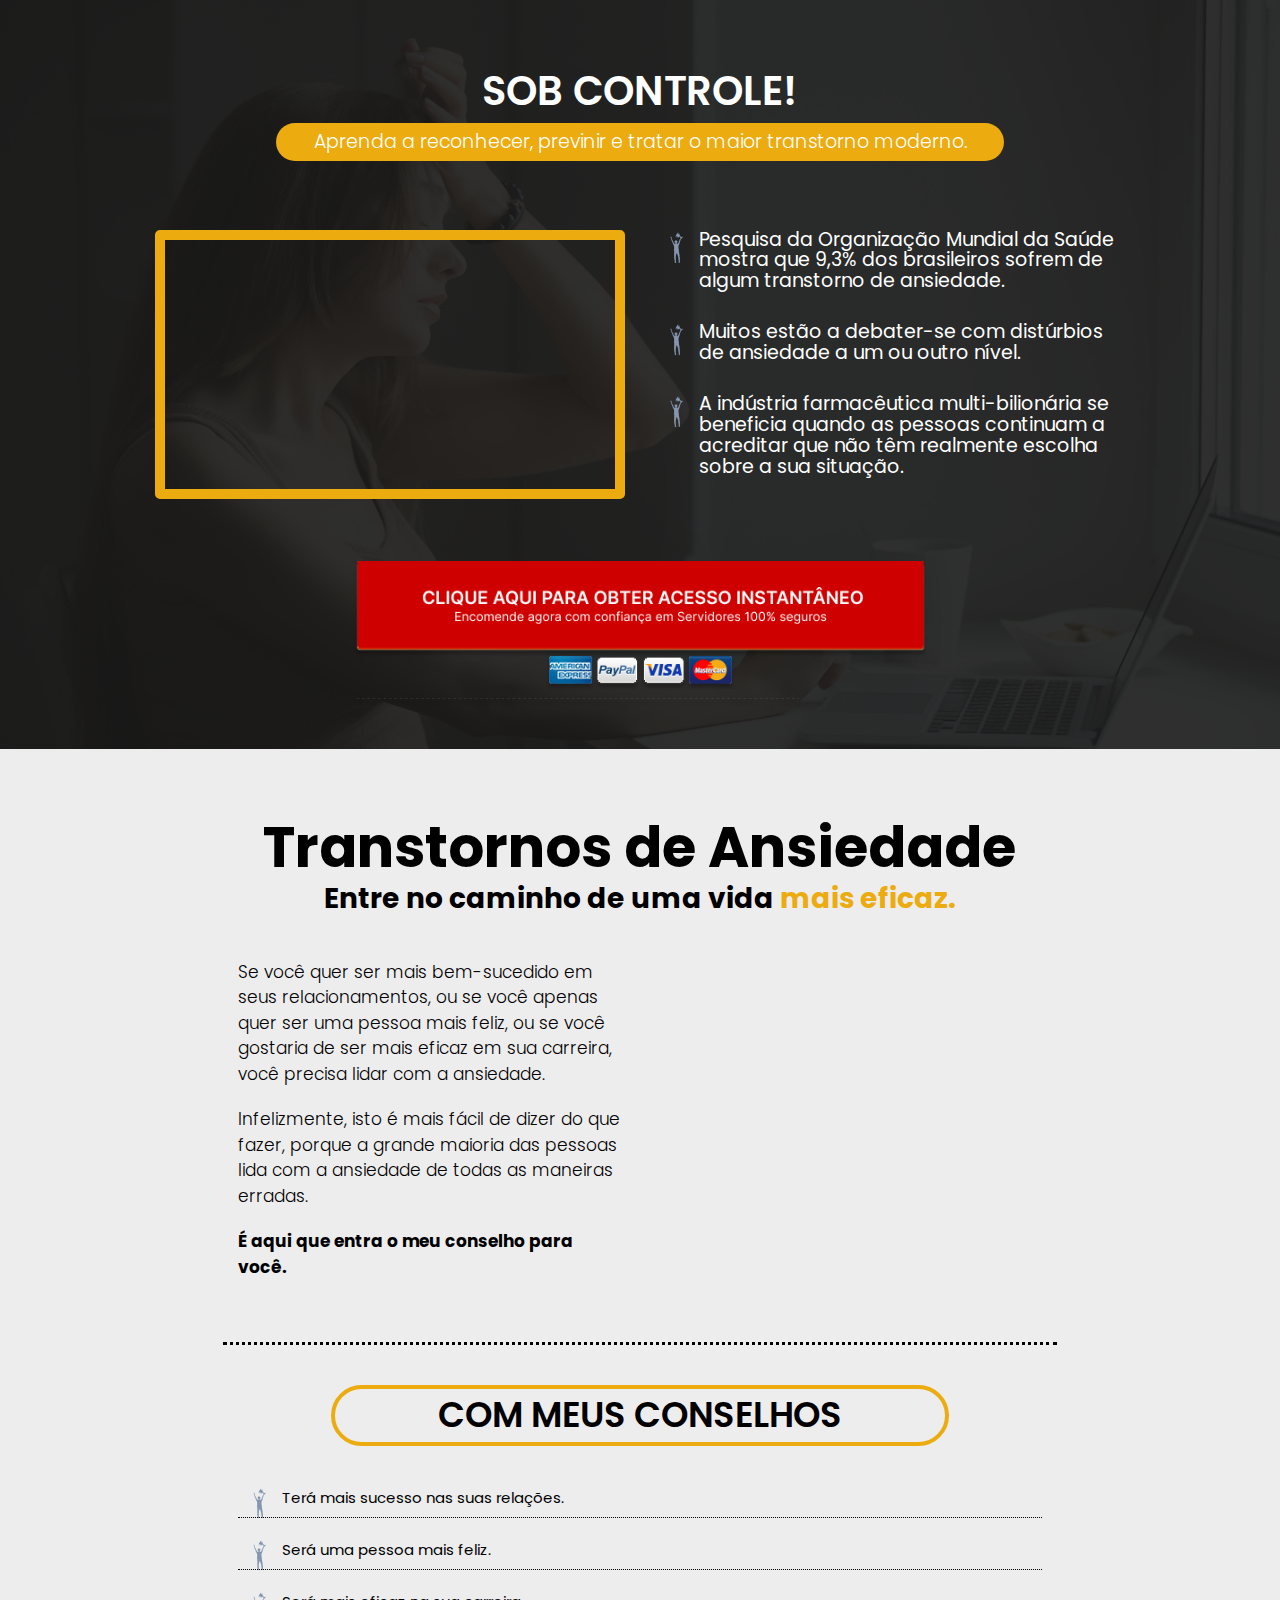
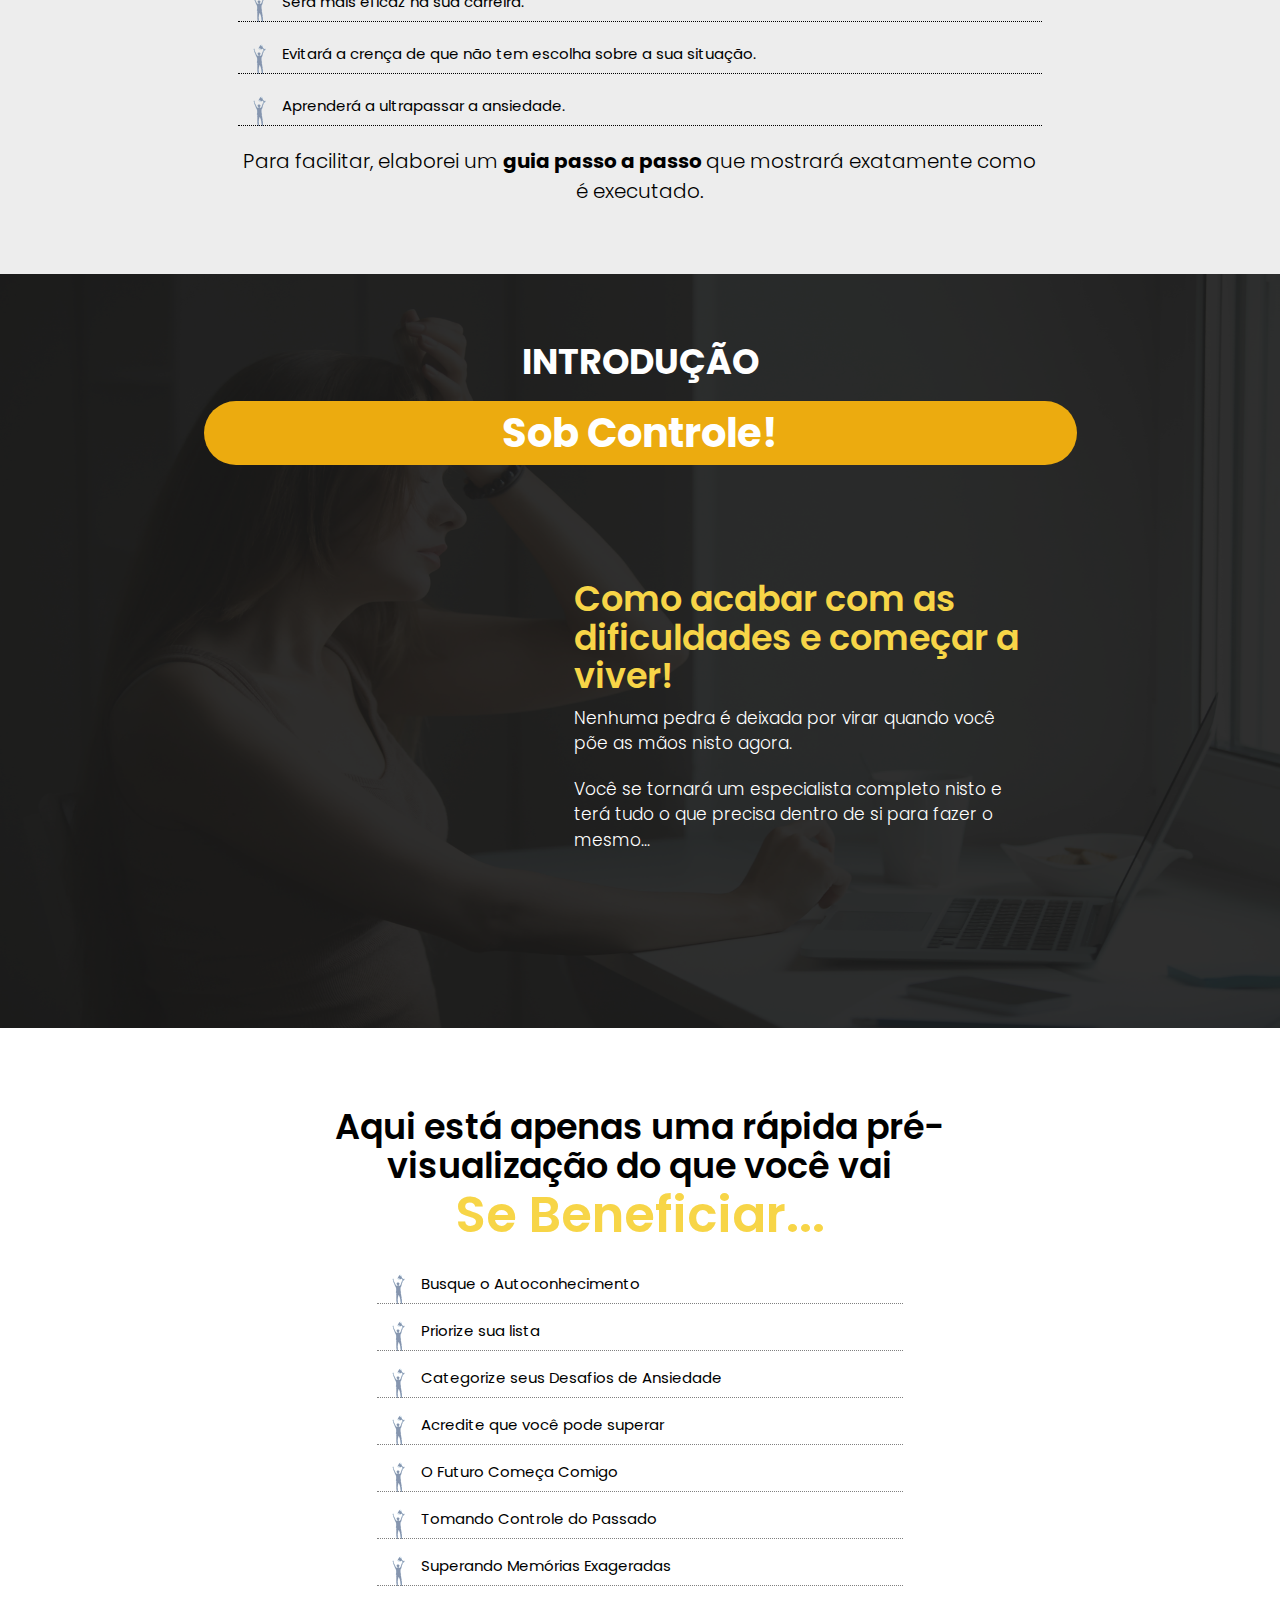
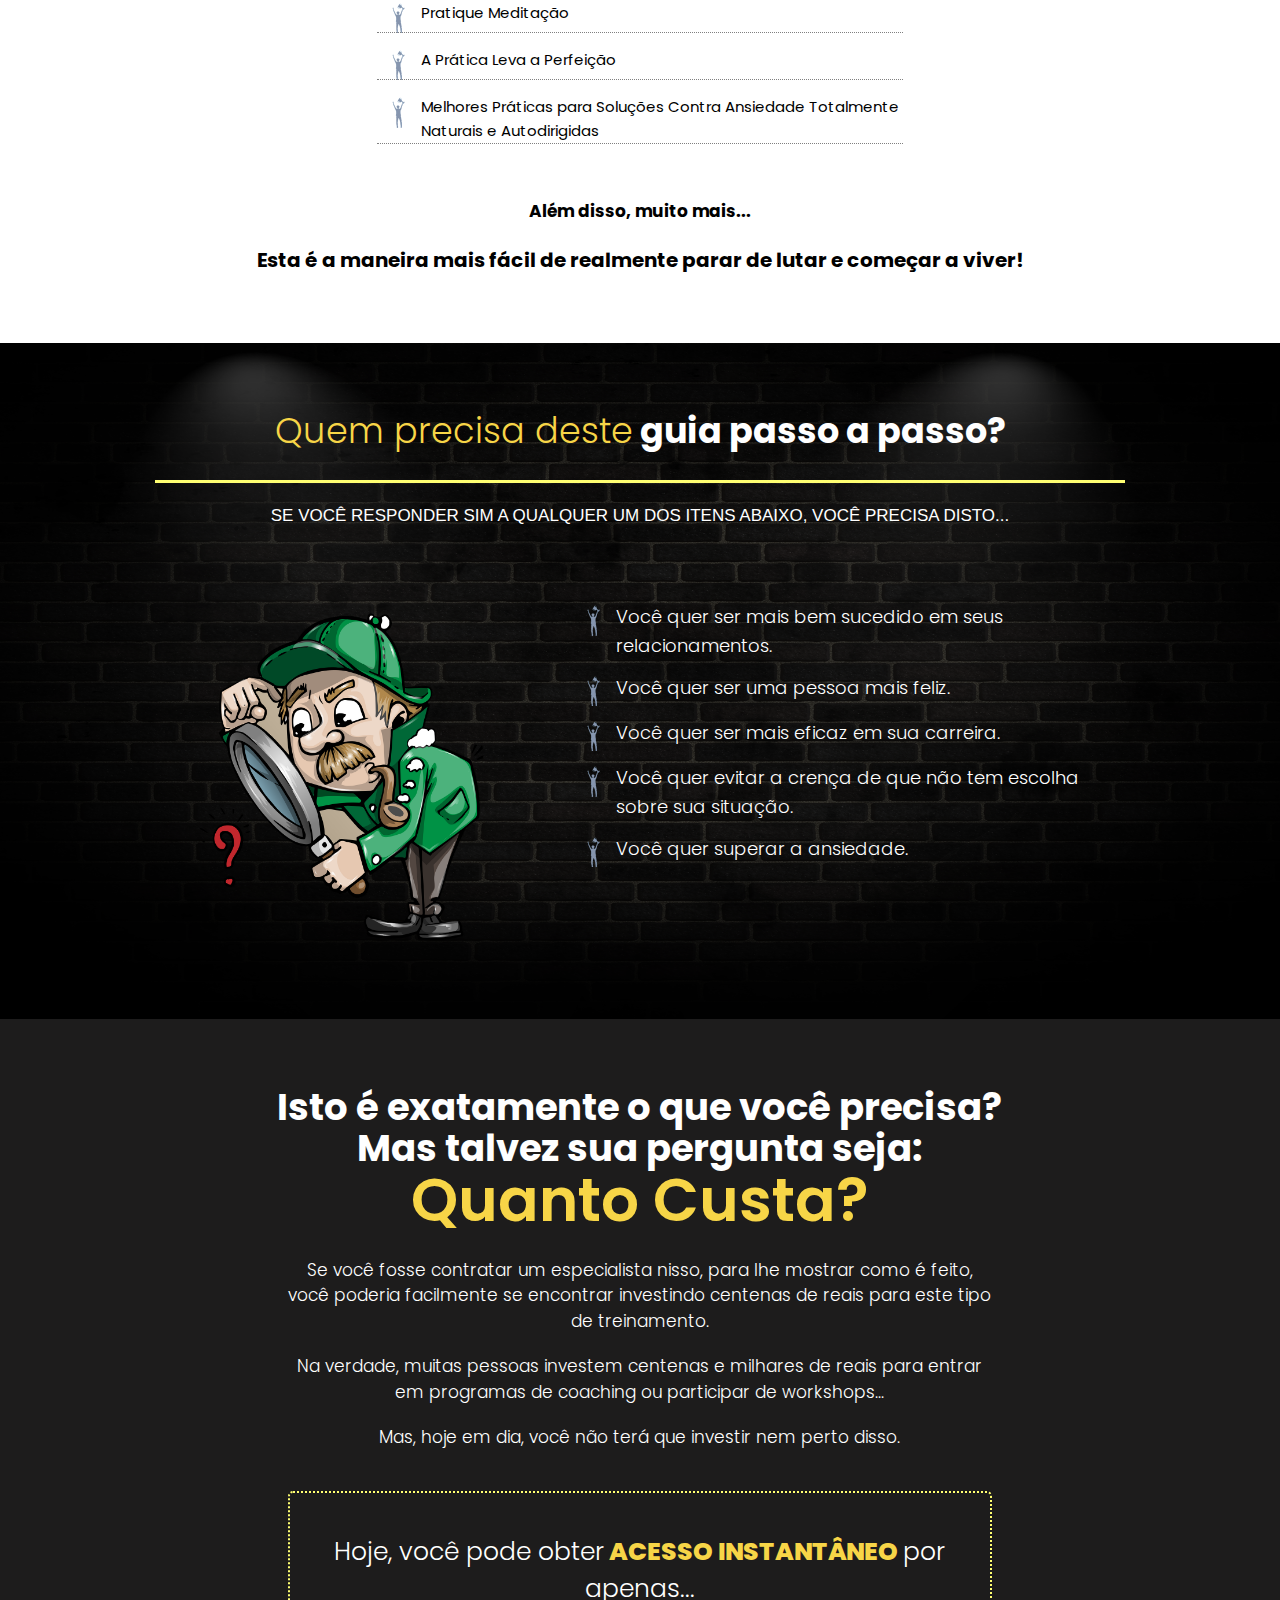
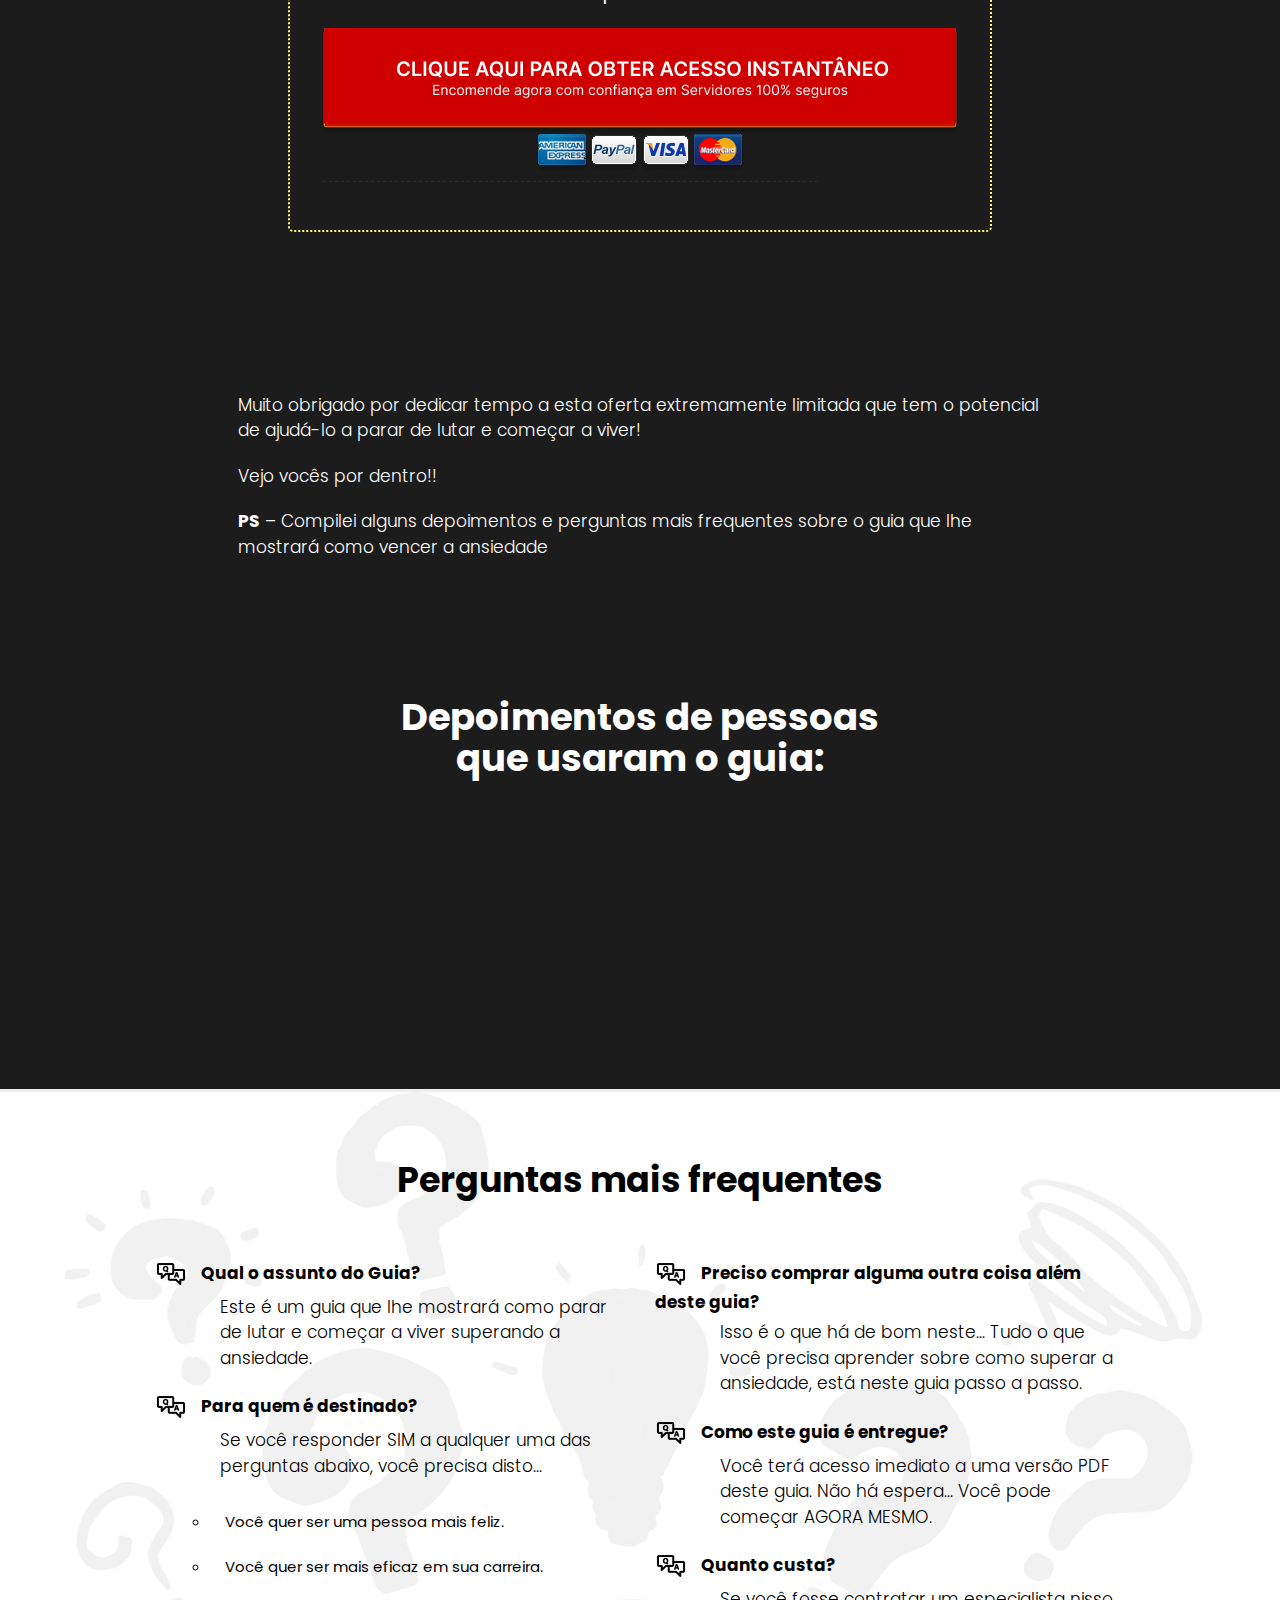
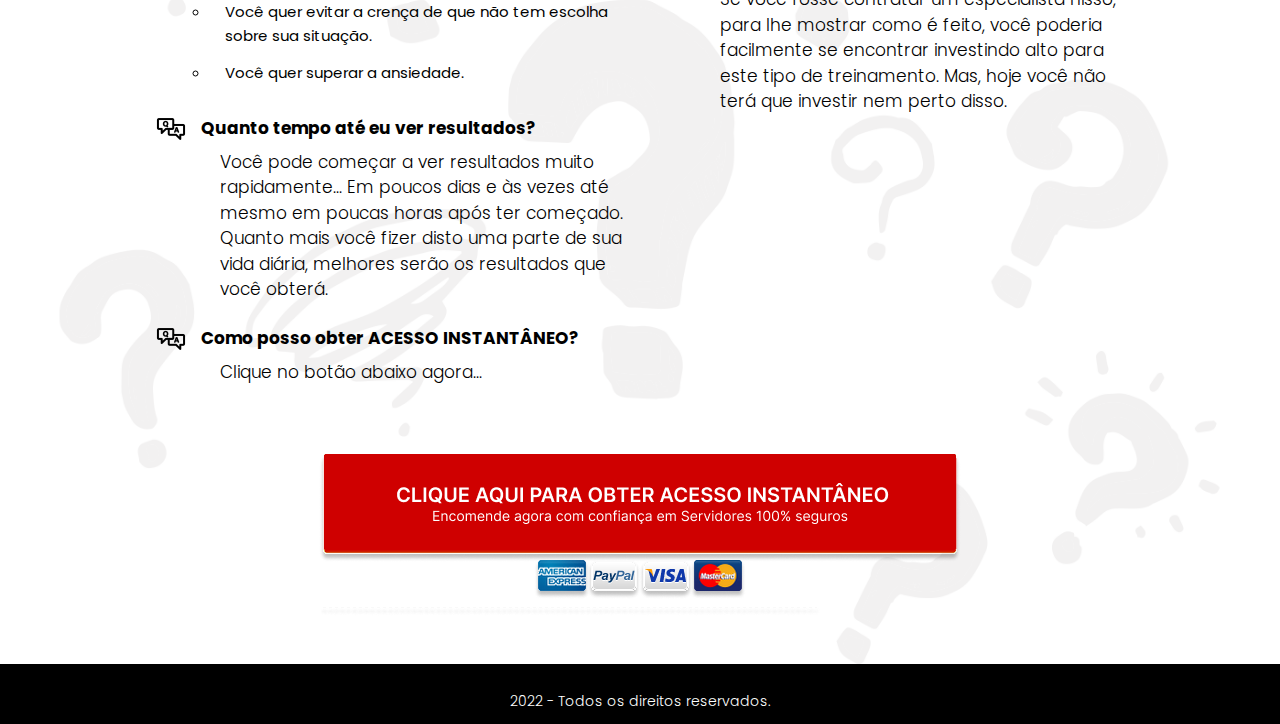
<file: index.html>
<!DOCTYPE html>
<html lang="en">
<head>
  <meta charset="utf-8">
  <title>Sob Controle!</title>
  <meta name="description" content="">
  <meta name="author" content="">

  <!-- Mobile Specific Metas -->
  <meta name="viewport" content="width=device-width, initial-scale=1">

  <!-- FONTS -->
<link href="https://fonts.googleapis.com/css?family=Poppins:400,700" rel="stylesheet">

  <!-- CSS -->
  <link rel="stylesheet" href="css/bootstrap.min.css">
  <link rel="stylesheet" href="css/fontawesome.min.css">
  <link rel="stylesheet" href="css/custom.css">

  <!-- JS -->
  <script src="js/scrollReveal.js"></script>
  <script src="js/jquery-1.11.2.min.js"></script>

  <style type="text/css">
    @media (max-width: 991px) {
      .absolute-img {
        position: relative!important;
        top: 0!important;
      }
    }
  </style>
</head>
<body style="background-color: transparent;" >
  <!-- header -->
  <div class="full-width full-width-background1 header" style="">
    <div class="container">
      <div class="row">
        <div class="col-md-12" align="center" style="">
          <h1 style="color: #ffffff; font-weight: 600;font-size: 40px;">SOB CONTROLE!</h1>
          <!-- <img src="images/logo-light.png" width="230" align="center" class="logo" alt="Overcoming Anxiety"> -->
          <p class="subtitle" style="text-align: center; color: #ffffff; padding:5px; font-size: 19px; width: 75%; border-radius: 150px; background-color: #ecab0f;background-repeat: round;background-size: cover;">Aprenda a reconhecer, previnir e tratar o maior transtorno moderno.</p>
          <!-- <h1 style="color: #ffffff; font-weight: 600;font-size: 25px;">Já é tempo de</h1>
          <h1 style="color: #ffffff; font-weight: 600; margin-top: -10px; font-size: 40px;">Superar a Ansiedade!</h1> -->
          <div class="row">
            <div class="col-md-6">
              <center>
                <div class="video-container">
                <!-- <iframe width="560" height="315" src="https://www.youtube.com/embed/dWQLIExa23k" frameborder="0" allow="accelerometer; autoplay; encrypted-media; gyroscope; picture-in-picture" allowfullscreen></iframe> -->
                <iframe width="560" height="315" src="https://player.vimeo.com/video/724283719?h=b429ab13ab&amp;badge=0&amp;autopause=0&amp;player_id=0&amp;app_id=58479" frameborder="0" allow="autoplay; fullscreen; picture-in-picture" allowfullscreen style="position:absolute;top:0;left:0;width:100%;height:100%;" title="VSL PRONTA - SOB CONTROLE.mp4"></iframe>
                <script src="https://player.vimeo.com/api/player.js"></script>
                </div>
              </center>
            </div>
            <div class="col-md-6">
              <ul class="list-icon-1">
                <li>Pesquisa da Organização Mundial da Saúde mostra que 9,3% dos brasileiros sofrem de algum transtorno de ansiedade.</li>
                <li>Muitos estão a debater-se com distúrbios de ansiedade a um ou outro nível.</li>
                <li>A indústria farmacêutica multi-bilionária se beneficia quando as pessoas continuam a acreditar que não têm realmente escolha sobre a sua situação.</li>
              </ul>
            </div>
          </div>  
          <h1 align="center" style="margin-bottom: -100px;; padding-top: 35px; padding-bottom:164px; margin-top: -30px;"><a href="https://pay.kiwify.com.br/P4L4oDx" target="_blank"><img class="header-buy-button" src="images/comprar-button.png" width="575" height="135"></a></h1>
        </div>      
      </div>
    </div>
  </div>

  <!-- main content -->
  <div class="main-content">

    <!-- content 1 -->
    <!-- <div class="full-width" style="background: #ffffff;">
      <div class="container">
        <div class="row" style="padding: 5% 0 0;">
          <div class="col-md-10 col-md-offset-1"> 
            <h4 style="margin-top: unset; color: #ecab0f;" ><strong>Prezado amigo,<br></strong></h4><br>
            <p >Nos Estados Unidos, nas últimas décadas, se você olhar para os dez principais medicamentos prescritos no país, os medicamentos antiansiedade e antidepressivos sempre farão a lista.</p>
            <p >Isto não é um acidente, nem é uma casualidade.</p>
            <p >Vivemos em um mundo muito estressante.</p>
            
            <p><br></p>
          </div>
        </div>
      </div>
    </div> -->
 
    <div class="full-width" style="background: #ededed; ">
      <div class="container">
        <div class="row">
          <div class="col-md-10 col-md-offset-1">
            <h2 style="font-size: 56px;"><b> Transtornos de Ansiedade </b></h2>
            <h1 style="font-size: 28px; margin-top:-5px;"><b>Entre no caminho de uma vida<span style="color: #ecab0f;"> mais eficaz.</span> </b></h1>
            <div class="row rw-1" style="padding-top: 0; margin-top: -60px;">
              <div class="col-md-6" style="padding-top: 95px;    margin-bottom: -95px;">
                <p>Se você quer ser mais bem-sucedido em seus relacionamentos, ou se você apenas quer ser uma pessoa mais feliz, ou se você gostaria de ser mais eficaz em sua carreira, você precisa lidar com a ansiedade.</p>
                <p>Infelizmente, isto é mais fácil de dizer do que fazer, porque a grande maioria das pessoas lida com a ansiedade de todas as maneiras erradas.</p>
                <p><b>É aqui que entra o meu conselho para você.</b></p>
              </div>
              <div class="col-md-6">
                <img  data-scroll-reveal="enter top and move 50px over 1s" src="images/happy.png" alt="Overcoming Anxiety" width="600" style=" margin-top: 62px; margin-left: unset; /*max-width: unset; */width: 45rem;">
              </div>
            </div>
          </div>
        </div>
      </div>
    </div>    

    <!-- content 2 -->
    <div class="full-width full-width-background3">
      <div class="container">
        <div class="row">
          <div class="col-md-10 col-md-offset-1" align="center" style="padding-top: 20px;border-top: 3px dotted #000;">
            <h3  style=" font-weight: 600; color: #000; border: 4px solid #ecab0f; padding:7px;  width: 77%; border-radius: 150px;  text-transform: uppercase" >Com meus conselhos</h3>
            	<ul class="list-icon-2" style="margin-top: 40px; color: #000;">
                <li>Terá mais sucesso nas suas relações.</li>
                <li>Será uma pessoa mais feliz.</li>
                <li>Será mais eficaz na sua carreira.</li>
                <li>Evitará a crença de que não tem escolha sobre a sua situação.</li>
                <li>Aprenderá a ultrapassar a ansiedade.</li>
            	</ul>
            	<p class="white-text" style="font-size: 20px; text-align: center;color: #000;">Para facilitar, elaborei um <span class="white-text" style="font-weight: bold; font-size: 20px; text-align: center;color: #000;"> guia passo a passo </span> que mostrará exatamente como é executado.</p>
          </div>
        </div>
      </div>
    </div>

    <!-- introducing -->
    <div class="full-width" style="background: #000;color: #fff;background: url(images/background1.png);background-repeat: round;background-size: cover;    margin-bottom: 160px;">
      <div class="container">
        <div class="row">
          <div class="col-md-12" align="center" style="    margin-bottom: 60px;">
            <h3 style="color: #ffffff; font-size: 35px; font-weight: bold; text-transform: uppercase;">Introdução</h3>
          <!--   <hr style="border-top: 1.5px solid #ffffff; width: 65%;"> -->
            <h1 style=" color: #ffffff; font-weight: 700; text-align: center; color: #ffffff; padding:10px; font-size: 40px; width: 90%; border-radius: 150px; background-color: #ecab0f;background-repeat: round;background-size: cover; ">Sob Controle!</h1>
           <!--  <div class="col-md-12">
              <img  src="images/logo-light.png" alt="Overcoming Anxiety"  style="padding-top:10px; width: 40rem;">
            </div> -->
            <div class="col-md-5">
              <img class="ebook" 40px !important;" data-scroll-reveal="enter top and move 50px over 1s" src="images/mockup-sob-controle-FUNDO-TRANSPARENTE.png" alt="Overcoming Anxiety" width="400">
            </div>
            <div class="col-md-6">
              <h5 style="font-weight: 600; color: #f7d547; margin-top: 105px; text-align: left;">Como acabar com as dificuldades e começar a viver!</h5>
              <p style=";color: #ffffff;">Nenhuma pedra é deixada por virar quando você põe as mãos nisto agora.</p>
              <p style=" color: #ffffff;margin-bottom: -50px;">Você se tornará um especialista completo nisto e terá tudo o que precisa dentro de si para fazer o mesmo...</p>
            </div>
          </div>    
        </div>
      </div>
    </div>

    <!-- quick preview -->
    <div class="full-width" style="background-color: #fff;">
      <div class="container">
        <div class="row" style="padding-top: unset;">
          <div class="col-md-10 col-md-offset-1">
            <h3 style=" text-align: center; font-weight: 600;margin-top: -80px;">  Aqui está apenas uma rápida pré-visualização do que você vai </h3>
            <h1 style=" text-align: center; font-weight: 600; margin-top: -8px; color:#f7d547;"> Se Beneficiar... </h1> 
            <div class="row" style="padding-top: 20px !important;">
              <div class="col-md-8 col-md-offset-2">
                <ul class="list-icon-3" style="color: #000;">
                  <li>Busque o Autoconhecimento</li>
                  <li> Priorize sua lista</li>
                  <li>Categorize seus Desafios de Ansiedade</li>
                  <li>Acredite que você pode superar</li>
                  <li>O Futuro Começa Comigo</li>
                  <li>Tomando Controle do Passado</li>
                  <li>Superando Memórias Exageradas</li>
                  <li>Pratique Meditação</li>
                  <li>A Prática Leva a Perfeição</li>
                  <li>Melhores Práticas para Soluções Contra Ansiedade Totalmente Naturais e Autodirigidas</li>
                </ul>
              </div>
            </div>
            <p style="font-weight: bold; text-align: center; ">Além disso, muito mais...</p>
            <p style="font-weight: bold; text-align: center; font-size: 20px;" >Esta é a maneira mais fácil de realmente parar de lutar e começar a viver!</p>
          </div>
        </div>
      </div>
    </div>

    <!-- step-by-step -->
    <div class="full-width" style="background: url(images/wall.png);background-repeat: round;background-size: cover;margin-bottom: unset; /*background-attachment: fixed*/;">
      <div class="container">
        <div class="row">
          <div class="col-md-12 text-center">
            <h3 style="color: #ffffff; padding-bottom: 10px;"><strong><span style="font-weight: 300; color: #f7d547; ">
              Quem precisa deste</span> guia passo a passo? </strong></h3>
            <hr style="border-top: 3px solid #ffff72;">
          </div>
          <p style="text-align: center; text-transform: uppercase; font-weight: 300; color: #ffffff; font-family: 'Quicksand', sans-serif; height: 0; ">Se você responder SIM a qualquer um dos itens abaixo, você precisa disto...</p>
        </div>
        <div class="row">
          <div class="col-md-5">
            <img src="images/question.png" alt="Thinking" style="height: 370px; margin-bottom: 30px;    margin-top: -30px;">
          </div>
          <div class="col-md-7" style="color: #ffffff;">
            <ul class="list-icon" style="font-weight: 300; padding-top: 3px; ">
              <li style="font-size: 18px; color: white;" >Você quer ser mais bem sucedido em seus relacionamentos.</li>
              <li style="font-size: 18px; color: white;" >Você quer ser uma pessoa mais feliz.</li>
              <li style="font-size: 18px; color: white;" >Você quer ser mais eficaz em sua carreira.</li>
              <li style="font-size: 18px; color: white;" >Você quer evitar a crença de que não tem escolha sobre sua situação.</li>
              <li style="font-size: 18px; color: white;" >Você quer superar a ansiedade.</li>
            </ul>
            </div>
          </div>
          </div>
        </div>

    <!-- cost -->
    <div class="full-width" style="background:#1d1c1c;">
      <div class="container">
        <div class="row" style="padding-bottom: 2%;">
          <div class="col-md-10 col-md-offset-1">
            <h2 style="text-align: center; font-size: 37px; font-weight: bolder; color: #ffffff;"> Isto é exatamente o que você precisa? Mas talvez sua pergunta seja:</h2>
            <h1 style="text-align: center; margin-top: -12px; font-size: 60px; font-weight: 600; color: #f7d547;">Quanto Custa?</h1>
            <div style="padding: 50px; margin-top: -35px;">
              <p style="text-align: center; color: #ffffff;">Se você fosse contratar um especialista nisso, para lhe mostrar como é feito, você poderia facilmente se encontrar investindo centenas de reais para este tipo de treinamento.</p>
              <p style="text-align: center; color: #ffffff;">Na verdade, muitas pessoas investem centenas e milhares de reais para entrar em programas de coaching ou participar de workshops...</p>
              <p style="text-align: center; color: #ffffff;">Mas, hoje em dia, você não terá que investir nem perto disso.</p><br>
              <div style="border: 2px dotted #ffff72; border-radius: 5px;">
              <p style="text-align: center; color: #ffffff; font-size: 25px; padding-top: 40px; ">Hoje, você pode obter<span style=" font-weight: 800; color: #f7d547; "> ACESSO INSTANTÂNEO </span> por apenas...</p>
              <p class="text-center" style="padding-bottom: 20px;"><a href="https://pay.kiwify.com.br/P4L4oDx"><img src="images/comprar-button.png" align="Buy Now"></a></p>
            </div>
            <!-- <p class="text-center" style="margin-top: 10px; font-size: 20px; font-weight: bolder; color: #ffffff; padding-top: 40px;">E continua melhorando...</p> -->
          </div>
          </div>
        </div>  
      </div>
    </div>  

    <!-- bonuses -->
     <!-- <div class="full-width" style="background: url(images/fast.png);background-repeat: round;background-size: cover;margin-bottom: unset; background-attachment: fixed;">
      <div class="container">
        <div class="row">
          <div class="col-md-12 bonuses" align="center">
            <h3 style="padding-bottom: 15px;"><strong style="font-size: 34px; ">When You Make The Wise Decision To Grab This Today,<br> <br>You’ll Also Get These <span style=" color: #ffffff; padding-left: 25px; background-color: #970403;padding-right: 10px;border-radius: 20px;"> Fast Action Bonuses… </span></strong></h3>
            <div class="fast-action fast-action-1">
              <div class="row fast-action-heading">
                <div class="col-md-12" style="background-color: #970403;" >
                  <h4 align="center" style="font-family: 'Proza';margin-bottom: 0;color: white;">Fast Action Bonus #1<br></h4>
                  <h4 align="center"><strong style="color: #ffffff;">Overcoming Anxiety - Cheat Sheet <span style="width: 103px;height: 100px; border-radius: 50%;"><span style="color: #fbff00; font-family: 'Rammetto One',cursive;">$27<sup style="color: #fff;font-size: 15px;text-shadow: 0 1px 1px #808080;letter-spacing: 2px;font-family: 'Roboto', sans-serif;left: -30px; padding: 40px;top: -1.5em;">VALUE</sup></span></span></strong></h4>
                </div>
              </div>
              <div class="row fast-action-contents">
                <div class="col-md-5"> <img src="images/cheatsheet.png" alt="cheatsheet" style="height: 300px; margin-top: 20px;"><br /></div>
                <div class="col-md-7">
                  <p>This cheat sheet is a handy checklist that makes it easy to get started.</p>
                  <p>It breaks up the entire guide into easy-to-follow steps so that you can make sure you have all the highlights of everything covered inside right at your fingertips.</p>
                  <br />
                </div>
              </div>
            </div>
            <div class="fast-action fast-action-2">
              <div class="row fast-action-heading">
                <div class="col-md-12"style="background-color:#970403;">
                  <h4 align="center" style="font-family: 'Proza';margin-bottom: 0; color: white;">Fast Action Bonus #2</h4>
                  <h4 align="center"><strong style="color: #ffffff;">Overcoming Anxiety - Mind Map <span style="width: 103px;height: 100px; border-radius: 50%;"><span style="color: #fbff00; font-family: 'Rammetto One', cursive;">$17<sup style="color: #fff;font-size: 15px;text-shadow: 0 1px 1px #808080;letter-spacing: 2px;font-family: 'Roboto', sans-serif;left: 5px;top: -1.5em">VALUE</sup></span></span></strong></h4>
                </div>
              </div>
              <div class="row fast-action-contents">
                <div class="col-md-5"> <img src="images/mindmap.png" alt="mindmap"  style="margin-top: 20px;"><br /></div>
                <div class="col-md-7">
                  <p>Some people learn better by looking at a mind map. The mind map gives you an overview of everything covered inside the guide. You can also print it out for quick reference anytime you need it!</p>
                  <br />
                </div>
              </div>
            </div>
            <div class="fast-action fast-action-3">
              <div class="row fast-action-heading">
                <div class="col-md-12"style="background-color: #970403;">
                  <h4 align="center" style="font-family: 'Proza';margin-bottom:0;color: white;">Fast Action Bonus #3</h4>
                  <h4 align="center"><strong style="color: #ffffff;">Overcoming Anxiety - Resource Guide <span style="width: 103px;height: 100px; border-radius: 50%;"><span style="color: #fbff00; font-family: 'Rammetto One', cursive;">$17<sup style="color: #fff;font-size: 15px;text-shadow: 0 1px 1px #808080;letter-spacing: 2px;font-family: 'Roboto', sans-serif;left: 5px;top: -1.5em">VALUE</sup></span></span></strong></h4>
                </div>
              </div>
              <div class="row fast-action-contents">
                <div class="col-md-5"> <img src="images/resources.png" alt="resources" style="margin-top: 20px;" width="280"><br /></div>
                <div class="col-md-7">
                  <p>The Resource Guide gives you a quick point of reference to all of the resources mentioned throughout the guide.</p>
                  <p>This makes it easy to plug-in and stick with what you’re looking for.</p>
                  <br />
                </div>
              </div>
            </div>
          </div>
        </div>
      </div>
    </div> -->
<!-- 
     <div class="full-width" style="background-color: #fff;" > 
      <div class="container">
        <div class="row" style="padding-top: unset !important;">
          <div class="col-md-12  bonuses" align="center">
             <hr style="border-top: 1.5px dotted green;  ">
          </div>
        </div>
      </div> 
     </div> -->  
       

     <!-- guarantee -->
<!--  <div class="full-width" style="background: #8a8a8a; color: #ffffff">
      <div class="container">
        <div class="row">
          <div class="col-md-12" align="center">
            <h3><strong style="color: #fff;">Try This Guide On MY DIME… There’s <span style="color:#970403;"> No Risk! </span></strong></h3>
            <p><br></p>
            <img src="images/money-back-guarantee.png" alt="Money Back guarantee" class="right" width="300">
            <p style="color: white;">There are a lot of people that claim to offer a solution on how to overcome anxiety, so it’s understandable if you’re a little skeptical.</p>
            <p style="color: white;">I can keep telling you just how great my guide is, but you really need to go through it and see for yourself what it’s all about to know if it’s for you…</p>
            <p style="color: white;">That’s why I’m going to give you a FULL 30 days to decide if this is for you…</p>
            <p style="color: white;">If for any reason, or no reason at all, you’re not 100% satisfied with what’s inside, simply send me an email, and 
      <strong style="color: #970403;">and I’ll refund every penny of your tiny investment…</strong></p>
            <p style="color: white;">No questions asked!</p>
          </div>
        </div>
      </div>
    </div>
 -->
     <!-- CTA -->
    <div class="full-width" style="background-color: #1d1c1c;">
      <div class="container">
        <div class="row">
<!--           <div class="col-md-10 col-md-offset-1" style=" margin-top: 25px;" align="center">
            <div style="border: 2px dotted #7ab1d6; border-radius: 5px;">
              <h3 style="font-size: 27px; font-weight: 600; margin-top: 40px; color: #ffffff;" >Click The Button <br> Below Now To Get <span style="font-weight: 800;"> <span style="color: #7ab1d6;">INSTANT ACCESS…</span></span></h3>
              <a href="#"><img src="images/buy-button.png" style="padding-top: 15px; margin-bottom: 30px;"></a>
            </div>
            <p><br></p>
          </div> -->
          <div class="col-md-10 col-md-offset-1" align="center">
            <p style="padding-top: 43px;  color: #ffffff;">Muito obrigado por dedicar tempo a esta oferta extremamente limitada que tem o potencial de ajudá-lo a parar de lutar e começar a viver!</p>
            <p style=" color: #ffffff;">Vejo vocês por dentro!! </p>
            <!-- <p style=" color: #ffffff; "><strong>[SIGNATURE]</strong></p> -->
            <p style=" color: #ffffff; "><strong>PS</strong> – Compilei alguns depoimentos e perguntas mais frequentes sobre o guia que lhe mostrará como vencer a ansiedade</p>
          </div>
        </div>
      </div>
    </div>

    <section class="full-width" style="background:#1d1c1c;">
      <div class="container">
          <div class="row">
                <h2 style="text-align: center; font-size: 37px; font-weight: bolder; color: #ffffff;"> Depoimentos de pessoas<br> que usaram o guia:</h2>
          </div>

          <div class="album py-3">
              <div class="container">
                  <div class="row g-2">
                      <div class="col-12 col-md-6">
                          <iframe width="100%" height="auto" src="https://player.vimeo.com/video/726709323?h=747cbddd1e&amp;badge=0&amp;autopause=0&amp;player_id=0&amp;app_id=58479"
                              title="YouTube video player" frameborder="0"
                              allow="accelerometer; autoplay; clipboard-write; encrypted-media; gyroscope; picture-in-picture"
                              allowfullscreen></iframe>
                      </div>
                      <div class="col-12 col-md-6">
                          <iframe width="100%" height="auto" src="https://player.vimeo.com/video/726801905?h=1f99e0bffb&amp;badge=0&amp;autopause=0&amp;player_id=0&amp;app_id=58479"
                              title="YouTube video player" frameborder="0"
                              allow="accelerometer; autoplay; clipboard-write; encrypted-media; gyroscope; picture-in-picture"
                              allowfullscreen></iframe>
                      </div>
                      <!-- <div class="col-12 col-md-4">
                          <iframe width="100%" height="auto" src="https://player.vimeo.com/video/726709323?h=747cbddd1e&amp;badge=0&amp;autopause=0&amp;player_id=0&amp;app_id=58479"
                              title="YouTube video player" frameborder="0"
                              allow="accelerometer; autoplay; clipboard-write; encrypted-media; gyroscope; picture-in-picture"
                              allowfullscreen></iframe>
                      </div> -->
                  </div>
              </div>
          </div>
      </div>
  </section>

    <!-- FAQ -->
    <div class="full-width" style="background: url(images/que.png) no-repeat center center;background-size: cover;border-top: 3px solid #eee;">
      <div class="container">
        <div class="row">
          <div class="col-md-12" align="center">
            <h3><strong>Perguntas mais frequentes</strong></h3>
            <div class="row">
            	<div class="col-md-6">
            		<div class="faq">
            			<p><img src="images/qa.png" alt="Q&A" width="32"><strong> Qual o assunto do Guia?</strong></p>
            			<p class="answer">Este é um guia que lhe mostrará como parar de lutar e começar a viver superando a ansiedade.</p>
            		</div>
            		<div class="faq">
            			<p><img src="images/qa.png" alt="Q&A" width="32"></i><strong> Para quem é destinado?</strong></p>
	            		<p class="answer">Se você responder SIM a qualquer uma das perguntas abaixo, você precisa disto...<br><br></p>
	            		<ul style="list-style-type: circle;">
		                    <li>Você quer ser uma pessoa mais feliz.</li>
		                    <li>Você quer ser mais eficaz em sua carreira.</li>
		                    <li>Você quer evitar a crença de que não tem escolha sobre sua situação.</li>
		                    <li>Você quer superar a ansiedade.</li>
	            		</ul>
            		</div>
            		<div class="faq">
            			<p><img src="images/qa.png" alt="Q&A" width="32"><strong> Quanto tempo até eu ver resultados?</strong></p>
            			<p class="answer">Você pode começar a ver resultados muito rapidamente... Em poucos dias e às vezes até mesmo em poucas horas após ter começado. Quanto mais você fizer disto uma parte de sua vida diária, melhores serão os resultados que você obterá.</p>
            		</div>
                <div class="faq">
                  <p><img src="images/qa.png" alt="Q&A" width="32"><strong> Como posso obter ACESSO INSTANTÂNEO?</strong></p>
                  <p class="answer">Clique no botão abaixo agora...</p>
                </div>
            	</div>
            	<div class="col-md-6">
            		<div class="faq">
            			<p><img src="images/qa.png" alt="Q&A" width="32"><strong>  Preciso comprar alguma outra coisa além deste guia? </strong></p>
            			<p class="answer">Isso é o que há de bom neste... Tudo o que você precisa aprender sobre como superar a ansiedade, está neste guia passo a passo.</p>
            		</div>
            		<div class="faq">
            			<p><img src="images/qa.png" alt="Q&A" width="32"><strong> Como este guia é entregue?</strong></p>
            			<p class="answer">Você terá acesso imediato a uma versão PDF deste guia. Não há espera... Você pode começar AGORA MESMO.</p>
            		</div>
            		<div class="faq">
            			<p><img src="images/qa.png" alt="Q&A" width="32"><strong>  Quanto custa?</strong></p>
            			<p class="answer">
                    Se você fosse contratar um especialista nisso, para lhe mostrar como é feito, você poderia facilmente se encontrar investindo alto para este tipo de treinamento. Mas, hoje você não terá que investir nem perto disso.</p>
            		</div>
<!--             		<div class="faq">
            			<p><img src="images/qa.png" alt="Q&A" width="32"><strong> Is there a guarantee?</strong></p>
            			<p class="answer">You bet. You get a full 30 days to make sure this is for you. If for any reason, or no reason at all, you’re not 100% satisfied, simply send me an email, and I’ll refund every penny of your tiny investment…<br><br>No questions asked!</p> 
            		</div> -->
            	</div>
            </div>
            <a href="https://pay.kiwify.com.br/P4L4oDx"><img src="images/comprar-button.png" alt="Buy Button"></a>
          </div>
          </div>
        </div>
      </div>
    </div>
    
   <!-- end main content -->
  
   <!-- footer -->
  <div class="footer">
    <div class="container">
      <div class="row">
        <div class="col-md-12" align="center">
      <!--<p style="color: #ffffff;"><a href="privacy-policy.html" target="_blank" style="color: #ffffff;" >Privacy Policy</a> | <a href="disclaimer.html" target="_blank" style="color: #ffffff;">Disclaimer</a> | <a href="terms-and-conditions.html" target="_blank" style="color: #ffffff;">Terms and Conditions</a> | <a href="support.html" target="_blank" style="color: #ffffff;">Support</a></p>-->        </div>
      <p style="color: #ffffff;"><a href="" target="_blank" style="color: #ffffff;" >2022 - Todos os direitos reservados.</a></p>
    </div>
    </div>
  </div>
  <script type="text/javascript">
    jQuery(function($){
     window.scrollReveal = new scrollReveal();
    });
  </script>
</body>
</html>
</file>
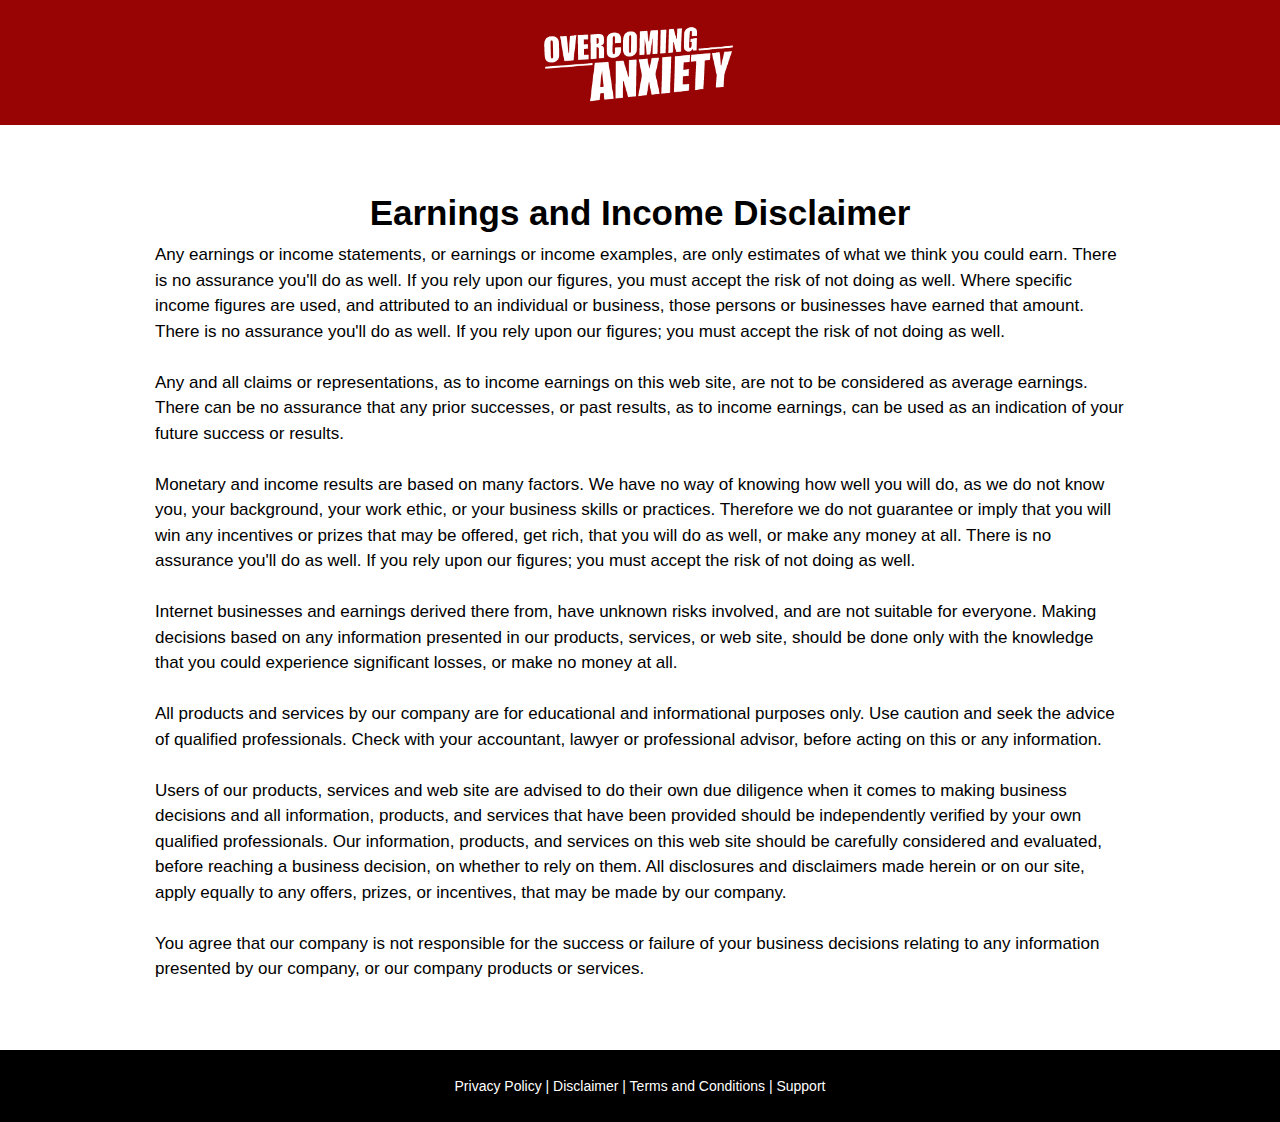
<file: disclaimer.html>
<!DOCTYPE html>
<html lang="en">
<head>
  <meta charset="utf-8">
  <title>Overcoming Anxiety</title>
  <meta name="description" content="">
  <meta name="author" content="">

  <!-- Mobile Specific Metas -->
  <meta name="viewport" content="width=device-width, initial-scale=1">

  <!-- FONT -->
  <link href="//fonts.googleapis.com/css?family=Roboto:400,300,600" rel="stylesheet" type="text/css">

  <!-- CSS -->
  <link rel="stylesheet" href="css/bootstrap.min.css">
  <link rel="stylesheet" href="css/fontawesome.min.css">
  <link rel="stylesheet" href="css/custom.css">

</head>
<body>

  <!-- Headline Page Layout -->
  <div style="background-color: #970403;">
    <div class="container">
      <div class="row" style="padding: 0;">
        <div class="col-md-12" style="padding-top: 2%; padding-bottom: 2%;">
          <center>
            <img src="images/logo-light.png" alt="Overcoming Anxiety" width="200">
          </center>
        </div>
      </div>
    </div>
  </div>
  <!-- End Document -->
  
  
   <!-- Page Layout -->
<div style="background-color: #fff;">
  <div class="container">
    <div class="row">
      <div class="col-md-12">
        
       <h3 align="center"><strong>Earnings and Income Disclaimer</strong></h3>
       <p>Any earnings or income statements, or earnings or income  examples, are only estimates of what we think you could earn. There is no  assurance you'll do as well. If you rely upon our figures, you must accept the  risk of not doing as well. Where specific income figures are used, and  attributed to an individual or business, those persons or businesses have  earned that amount. There is no assurance you'll do as well. If you rely upon  our figures; you must accept the risk of not doing as well.<br>
         <br>
         Any and all claims or representations, as to income earnings on this web site,  are not to be considered as average earnings. There can be no assurance that  any prior successes, or past results, as to income earnings, can be used as an  indication of your future success or results.<br>
  <br>
         Monetary and income results are based on many factors. We have no way of  knowing how well you will do, as we do not know you, your background, your work  ethic, or your business skills or practices. Therefore we do not guarantee or  imply that you will win any incentives or prizes that may be offered, get rich,  that you will do as well, or make any money at all. There is no assurance  you'll do as well. If you rely upon our figures; you must accept the risk of  not doing as well.<br>
  <br>
         Internet businesses and earnings derived there from, have unknown risks  involved, and are not suitable for everyone. Making decisions based on any  information presented in our products, services, or web site, should be done  only with the knowledge that you could experience significant losses, or make  no money at all.<br>
  <br>
         All products and services by our company are for educational and informational  purposes only. Use caution and seek the advice of qualified professionals.  Check with your accountant, lawyer or professional advisor, before acting on  this or any information.<br>
  <br>
         Users of our products, services and web site are advised to do their own due  diligence when it comes to making business decisions and all information,  products, and services that have been provided should be independently verified  by your own qualified professionals. Our information, products, and services on  this web site should be carefully considered and evaluated, before reaching a  business decision, on whether to rely on them. All disclosures and disclaimers  made herein or on our site, apply equally to any offers, prizes, or incentives,  that may be made by our company.<br>
  <br>
        You agree that our company is not responsible for the success or failure of  your business decisions relating to any information presented by our company,  or our company products or services.</p>
</div>
    </div>
  </div>
</div>
<!-- End Document -->
  
  
<!-- Footer Layout -->
<div style="background-color: #000; padding-top: 2%; padding-bottom: 2%; color: #fff;">
  <div class="container">
    <div class="row" style="padding: 0;">
      <div class="col-md-12">
      <p class="text-center" style=" font-size: 14px; color: #fff;margin-bottom: 0px;"><a href="privacy-policy.html" target="_blank">Privacy Policy</a> | <a href="disclaimer.html" target="_blank">Disclaimer</a> | <a href="terms-and-conditions.html" target="_blank">Terms and Conditions</a> | <a href="support.html" target="_blank">Support</a></p>
      </div>
    </div>
  </div>
</div>
<!-- End Document -->
  
</body>
</html>
</file>
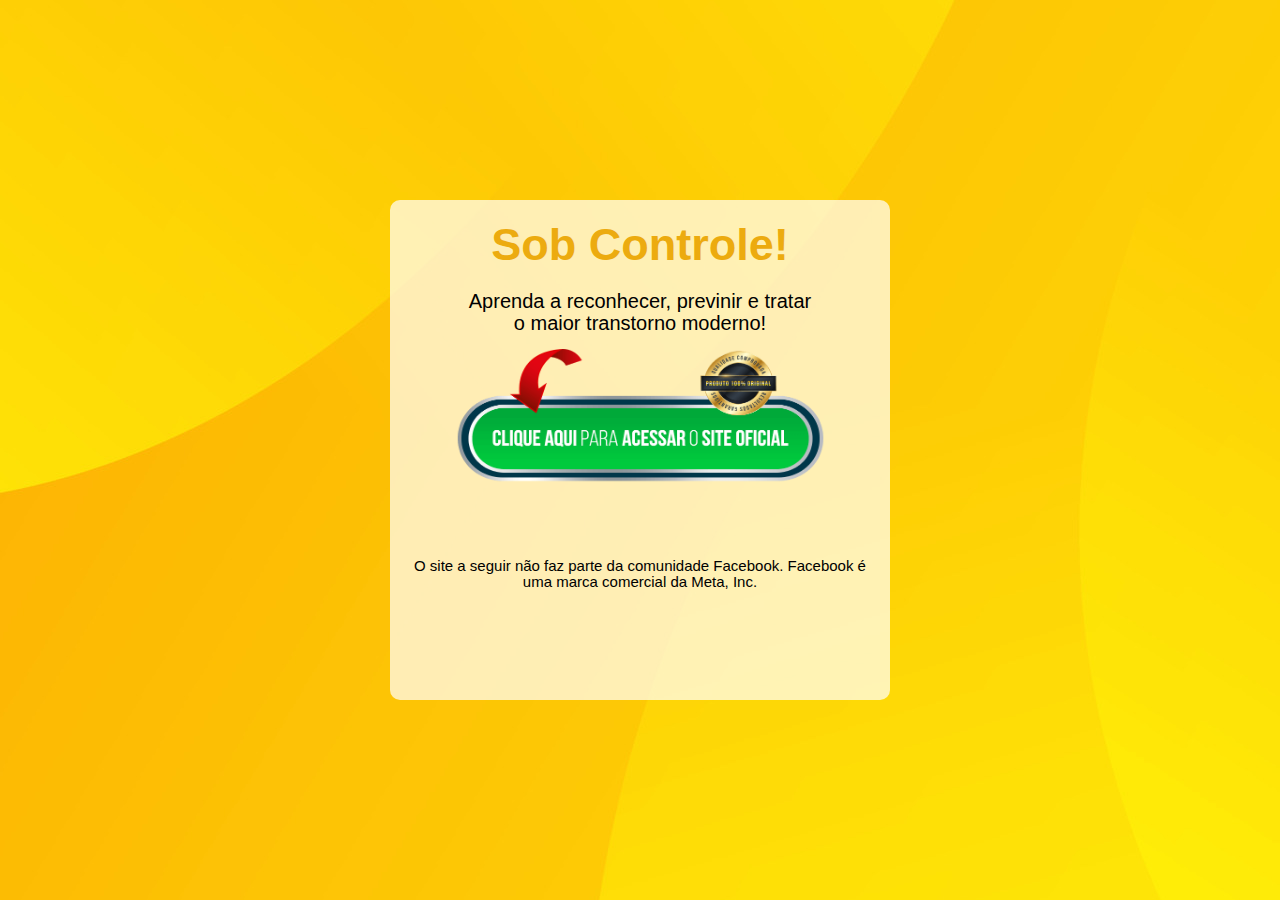
<file: presell.html>
<!DOCTYPE html>
<html lang="en">

<head>
    <meta charset="UTF-8">
    <meta http-equiv="X-UA-Compatible" content="IE=edge">
    <meta name="viewport" content="width=device-width, initial-scale=1.0">
    <!-- FONTS -->
    <link href="https://fonts.googleapis.com/css?family=Poppins:400,700" rel="stylesheet">

    <!-- CSS -->
    <link rel="stylesheet" href="css/bootstrap.min.css">
    <link rel="stylesheet" href="css/fontawesome.min.css">
    <link rel="stylesheet" href="css/style.css">

    <!-- JS -->
    <script src="js/scrollReveal.js"></script>
    <script src="js/jquery-1.11.2.min.js"></script>

    <title>Redirecionamento</title>
</head>

<body>
    <div class="container">
        <div class="row">
            <div class="col-md-12" id="centro" align="center">
                <h1 style="color: #ecab0f; font-weight: 600;font-size: 45px;">Sob Controle!</h1>
                <h1 style="color: #000000; font-size: 20px;">Aprenda a reconhecer, previnir e tratar<br>o maior transtorno moderno!</h1>
                <h1 align="center"
                    style="margin-bottom: -100px;; padding-top: 35px; padding-bottom:164px; margin-top: -30px;"><a
                        href="index.html" target="_blank"><img class="header-buy-button"
                            src="images/botao-site-oficial.png" width="375" height="135"></a>
                </h1>
                <footer>
                    <h4 style="color: #000000; font-size: 15px;">O site a seguir não faz parte da comunidade Facebook. Facebook é uma marca comercial da Meta, Inc.</h4>
                </footer>
            </div>
        </div>
    </div>
</body>

</html>
</file>
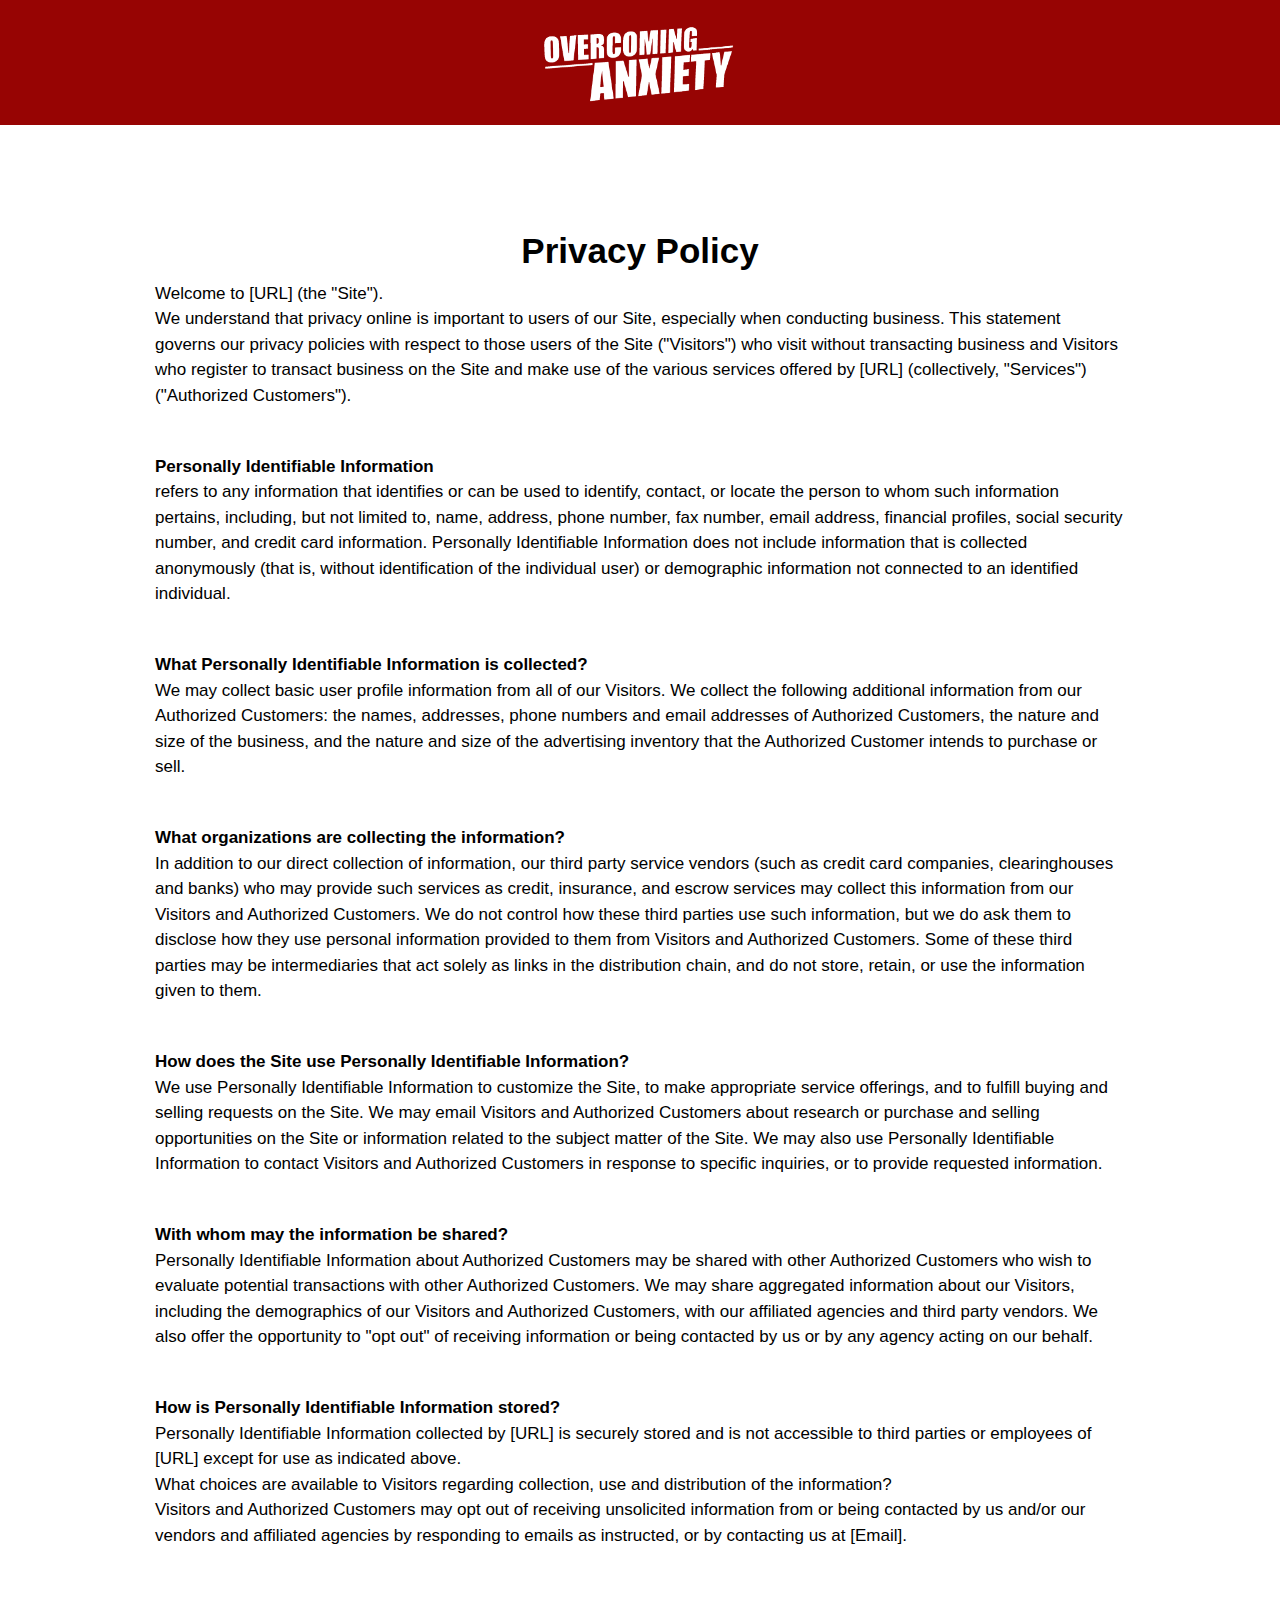
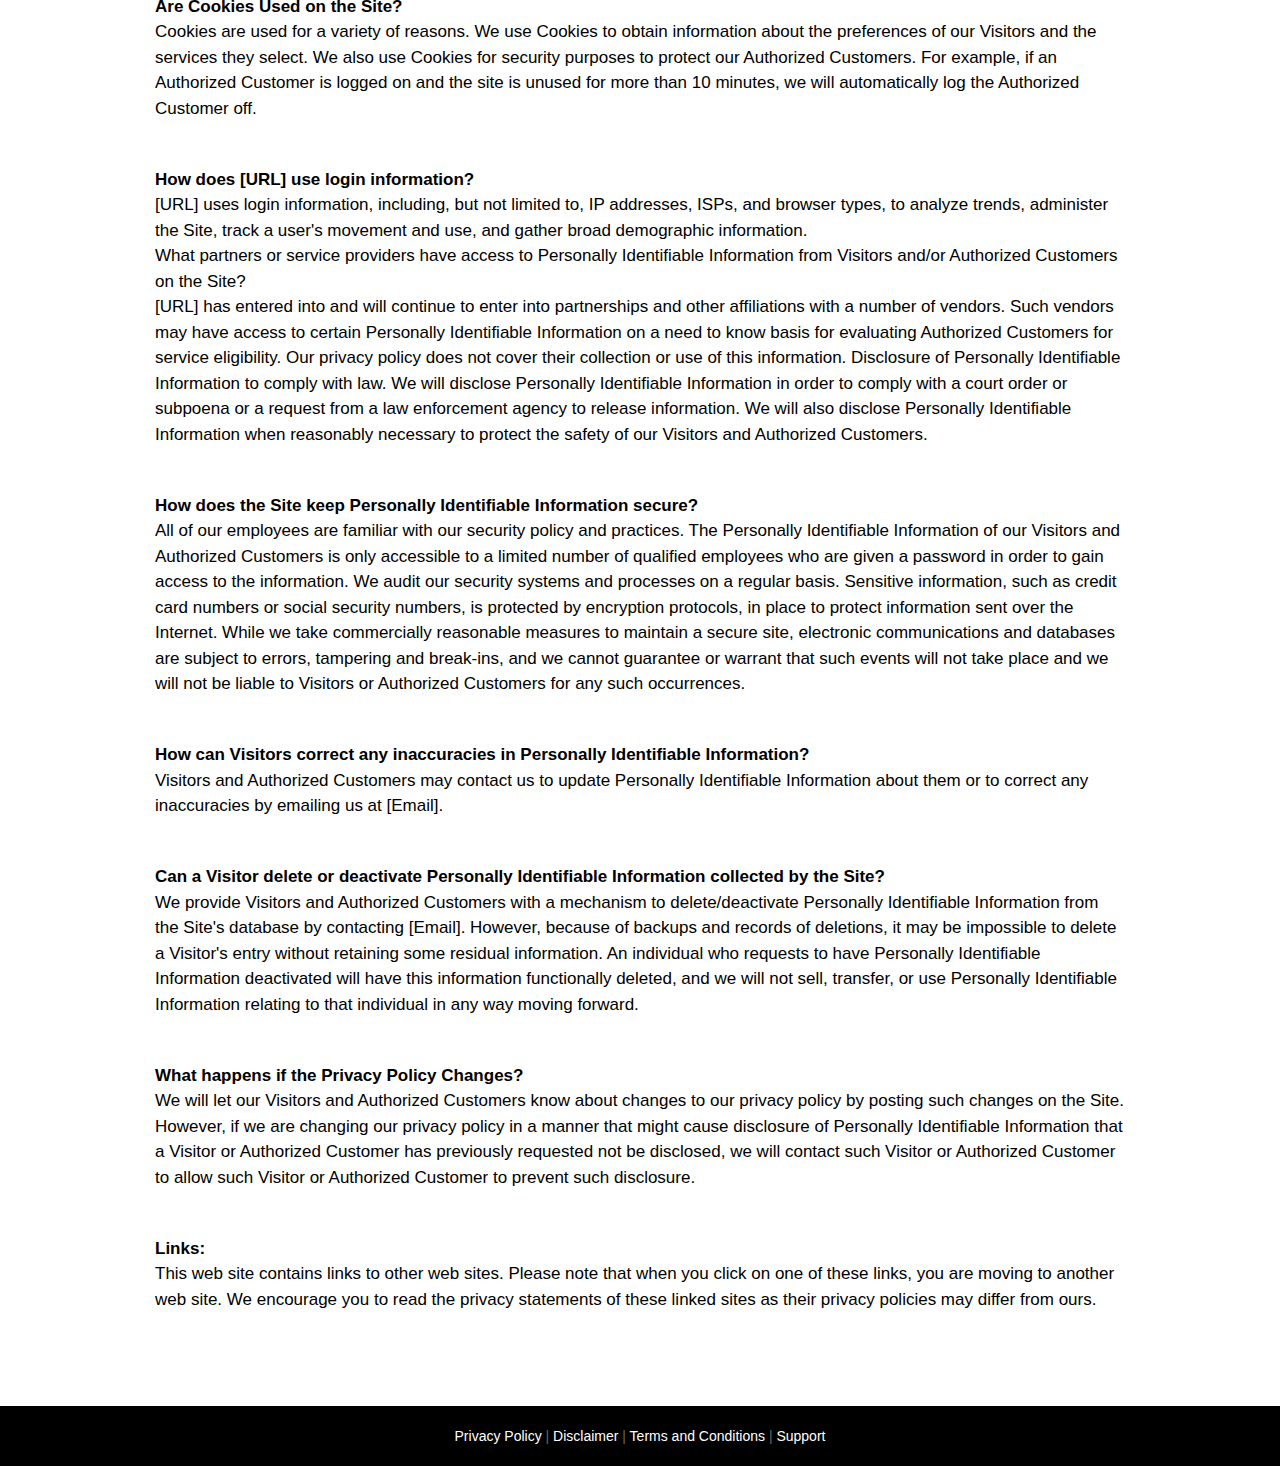
<file: privacy-policy.html>
<!DOCTYPE html>
<html lang="en">
<head>
  <meta charset="utf-8">
  <title>Overcoming Anxiety</title>
  <meta name="description" content="">
  <meta name="author" content="">

  <!-- Mobile Specific Metas -->
  <meta name="viewport" content="width=device-width, initial-scale=1">

  <!-- FONT -->
  <link href="//fonts.googleapis.com/css?family=Roboto:400,300,600" rel="stylesheet" type="text/css">
  
  <!-- CSS -->
  <link rel="stylesheet" href="css/bootstrap.min.css">
  <link rel="stylesheet" href="css/fontawesome.min.css">
  <link rel="stylesheet" href="css/custom.css">

</head>
<body>

  <!-- Headline Page Layout -->
  <div style="background-color:  #970403;">
    <div class="container">
      <div class="row" style="padding: 0;">
        <div class="col-md-12" style="padding-top: 2%; padding-bottom: 2%;">
          <center>
            <img src="images/logo-light.png" alt="Niche Marketing Secrets" width="200">
          </center>
        </div>
      </div>
    </div>
  </div>
  <!-- End Document -->
  
  
<!-- Page Layout -->
<div style="background-color: #fff; padding-top: 3%; padding-bottom: 2%;">
  <div class="container">
    <div class="row">
      <div class="col-md-12">
        
       <h3 align="center"><strong>Privacy Policy</strong></h3>
       <p>Welcome to [URL] (the  &quot;Site&quot;).<br>
        We understand that privacy online is  important to users of our Site, especially when conducting business. This  statement governs our privacy policies with respect to those users of the Site  (&quot;Visitors&quot;) who visit without transacting business and Visitors who  register to transact business on the Site and make use of the various services  offered by [URL] (collectively, &quot;Services&quot;) (&quot;Authorized  Customers&quot;).</p>
       <p><br>
         <strong>Personally Identifiable Information</strong><br>
         refers to any information that  identifies or can be used to identify, contact, or locate the person to whom  such information pertains, including, but not limited to, name, address, phone  number, fax number, email address, financial profiles, social security number,  and credit card information. Personally Identifiable Information does not  include information that is collected anonymously (that is, without  identification of the individual user) or demographic information not connected  to an identified individual.</p>
       <p><br>
         <strong>What Personally Identifiable Information is collected?</strong><br>
         We may collect basic user profile  information from all of our Visitors. We collect the following additional  information from our Authorized Customers: the names, addresses, phone numbers  and email addresses of Authorized Customers, the nature and size of the  business, and the nature and size of the advertising inventory that the  Authorized Customer intends to purchase or sell.</p>
       <p><br>
         <strong>What organizations are collecting the information?</strong><br>
         In addition to our direct collection  of information, our third party service vendors (such as credit card companies,  clearinghouses and banks) who may provide such services as credit, insurance,  and escrow services may collect this information from our Visitors and  Authorized Customers. We do not control how these third parties use such  information, but we do ask them to disclose how they use personal information  provided to them from Visitors and Authorized Customers. Some of these third  parties may be intermediaries that act solely as links in the distribution  chain, and do not store, retain, or use the information given to them.</p>
       <p><br>
         <strong>How does the Site use Personally Identifiable Information?</strong><br>
         We use Personally Identifiable  Information to customize the Site, to make appropriate service offerings, and to  fulfill buying and selling requests on the Site. We may email Visitors and  Authorized Customers about research or purchase and selling opportunities on  the Site or information related to the subject matter of the Site. We may also  use Personally Identifiable Information to contact Visitors and Authorized  Customers in response to specific inquiries, or to provide requested  information.</p>
       <p><br>
         <strong>With whom may the information be shared?</strong><br>
         Personally Identifiable Information  about Authorized Customers may be shared with other Authorized Customers who  wish to evaluate potential transactions with other Authorized Customers. We may  share aggregated information about our Visitors, including the demographics of  our Visitors and Authorized Customers, with our affiliated agencies and third  party vendors. We also offer the opportunity to &quot;opt out&quot; of  receiving information or being contacted by us or by any agency acting on our  behalf.</p>
       <p><br>
         <strong>How is Personally Identifiable Information stored?</strong><br>
         Personally Identifiable Information  collected by [URL] is securely stored and is not accessible to third parties or  employees of [URL] except for use as indicated above.<br>
         What choices are available to  Visitors regarding collection, use and distribution of the information?<br>
         Visitors and Authorized Customers  may opt out of receiving unsolicited information from or being contacted by us  and/or our vendors and affiliated agencies by responding to emails as  instructed, or by contacting us at [Email].</p>
       <p><br>
         <strong>Are Cookies Used on the Site?</strong><br>
         Cookies are used for a variety of  reasons. We use Cookies to obtain information about the preferences of our  Visitors and the services they select. We also use Cookies for security  purposes to protect our Authorized Customers. For example, if an Authorized  Customer is logged on and the site is unused for more than 10 minutes, we will  automatically log the Authorized Customer off.</p>
       <p><br>
         <strong>How does [URL] use login information?</strong><br>
         [URL] uses login information,  including, but not limited to, IP addresses, ISPs, and browser types, to  analyze trends, administer the Site, track a user's movement and use, and  gather broad demographic information.<br>
         What partners or service providers  have access to Personally Identifiable Information from Visitors and/or  Authorized Customers on the Site?<br>
         [URL] has entered into and will  continue to enter into partnerships and other affiliations with a number of  vendors. Such vendors may have access to certain Personally Identifiable  Information on a need to know basis for evaluating Authorized Customers for  service eligibility. Our privacy policy does not cover their collection or use  of this information. Disclosure of Personally Identifiable Information to  comply with law. We will disclose Personally Identifiable Information in order  to comply with a court order or subpoena or a request from a law enforcement  agency to release information. We will also disclose Personally Identifiable  Information when reasonably necessary to protect the safety of our Visitors and  Authorized Customers.</p>
       <p><br>
         <strong>How does the Site keep Personally Identifiable Information  secure?</strong><br>
         All of our employees are familiar  with our security policy and practices. The Personally Identifiable Information  of our Visitors and Authorized Customers is only accessible to a limited number  of qualified employees who are given a password in order to gain access to the  information. We audit our security systems and processes on a regular basis.  Sensitive information, such as credit card numbers or social security numbers,  is protected by encryption protocols, in place to protect information sent over  the Internet. While we take commercially reasonable measures to maintain a  secure site, electronic communications and databases are subject to errors,  tampering and break-ins, and we cannot guarantee or warrant that such events  will not take place and we will not be liable to Visitors or Authorized  Customers for any such occurrences.</p>
       <p><br>
         <strong>How can Visitors correct any inaccuracies in Personally  Identifiable Information?</strong><br>
         Visitors and Authorized Customers  may contact us to update Personally Identifiable Information about them or to  correct any inaccuracies by emailing us at [Email].</p>
       <p><br>
         <strong>Can a Visitor delete or deactivate Personally Identifiable  Information collected by the Site?</strong><br>
         We provide Visitors and Authorized  Customers with a mechanism to delete/deactivate Personally Identifiable  Information from the Site's database by contacting [Email]. However, because of  backups and records of deletions, it may be impossible to delete a Visitor's  entry without retaining some residual information. An individual who requests  to have Personally Identifiable Information deactivated will have this  information functionally deleted, and we will not sell, transfer, or use  Personally Identifiable Information relating to that individual in any way  moving forward.</p>
       <p><br>
         <strong>What happens if the Privacy Policy Changes?</strong><br>
         We will let our Visitors and  Authorized Customers know about changes to our privacy policy by posting such  changes on the Site. However, if we are changing our privacy policy in a manner  that might cause disclosure of Personally Identifiable Information that a  Visitor or Authorized Customer has previously requested not be disclosed, we  will contact such Visitor or Authorized Customer to allow such Visitor or  Authorized Customer to prevent such disclosure.</p>
       <p><br>
         <strong>Links:</strong><br>
         This web site contains links to  other web sites. Please note that when you click on one of these links, you are  moving to another web site. We encourage you to read the privacy statements of  these linked sites as their privacy policies may differ from ours.</p>
      </div>
    </div>
  </div>
</div>
<!-- End Document -->
  
<!-- Footer Layout -->
<div style="background-color: #000;">
  <div class="container">
    <div class="row" style="padding: 2% 0;">
      <div class="col-md-12">
      <p class="text-center" style=" font-size: 14px; color: #666;margin-bottom: 0px;"><a href="privacy-policy.html" target="_blank">Privacy Policy</a> | <a href="disclaimer.html" target="_blank">Disclaimer</a> | <a href="terms-and-conditions.html" target="_blank">Terms and Conditions</a> | <a href="support.html" target="_blank">Support</a></p>
      </div>
    </div>
  </div>
</div>
<!-- End Document -->
</body>
</html>
</file>
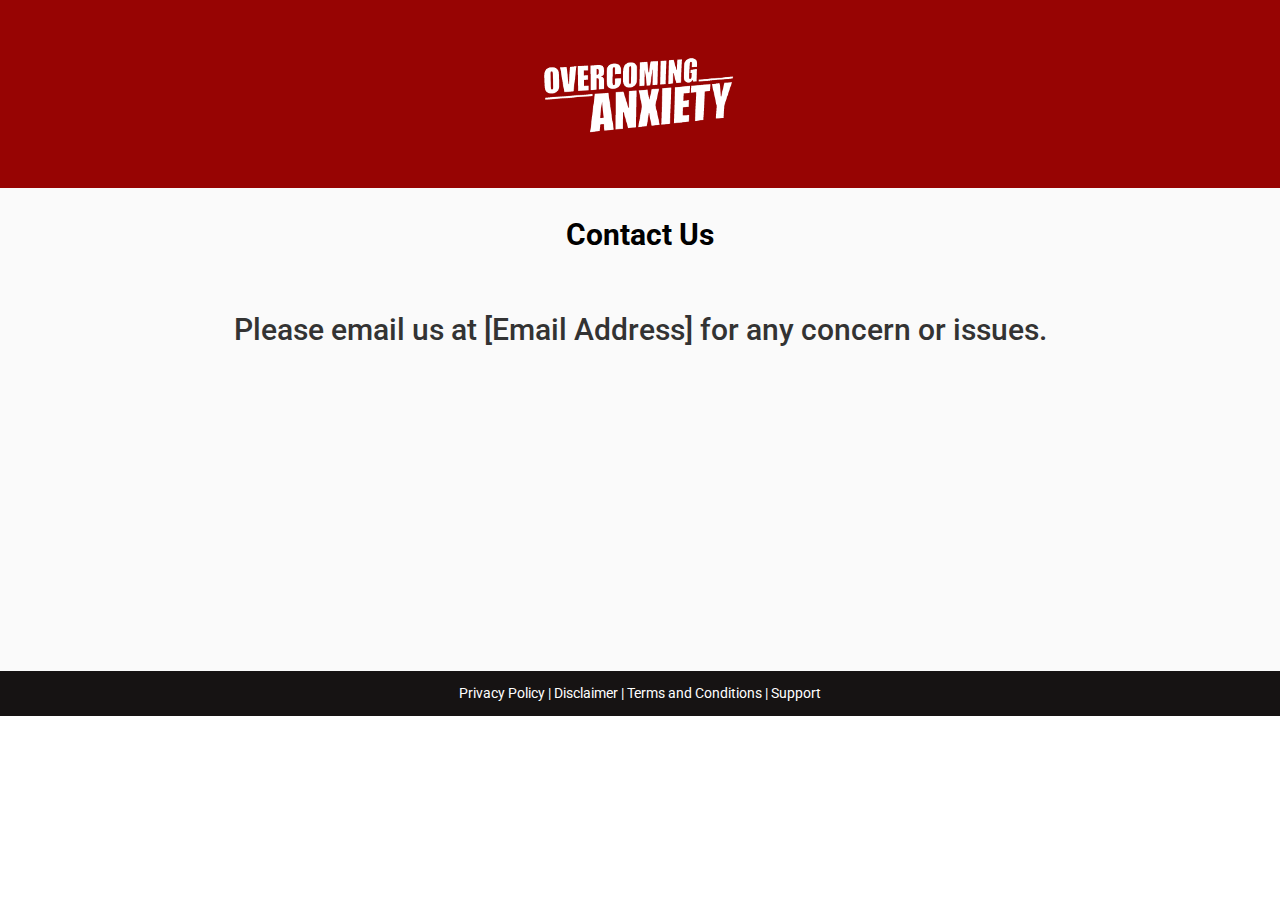
<file: support.html>
<!DOCTYPE html>
<html lang="en">
<head>
    <meta charset="utf-8">
    <meta http-equiv="X-UA-Compatible" content="IE=edge">
    <meta name="viewport" content="width=device-width, initial-scale=1">
    <meta name="description" content="">
    <meta name="author" content="">
    <link rel="shortcut icon" href="">
    <title>Overcoming Anxiety</title>

    <!-- Bootstrap -->
    <link href="css/bootstrap.min.css" rel="stylesheet">
	  <link href='https://fonts.googleapis.com/css?family=Roboto' rel='stylesheet' type='text/css'>
	   <!--[if IE]>
      <link rel="stylesheet" type="text/css" href="css/style_ie.css"/>
  	<![endif]-->
    
    <!-- Inline CSS -->
    <style type="text/css"> h1, h2, h3, h4, h5, h6, a, p, span { font-family: 'Roboto', sans-serif;}a{ color: #fff; }</style>

  </head>
  <body>
  <div class="wrapper">
  	<header>
  		<div style="background-color: #970403; padding: 4% 0;">
	  		<div class="container">
	  			<div class="row"><img src="images/logo-light.png" alt="Overcoming Anxiety" class="center-block img-responsive" width="200" /></div>
	  		</div>
	  	</div>
  	</header>
  	<div class="main">
  		<div style=" background-color: #fafafa; padding: 0;">
	  		<div class="container">
	  			<h2 style="color: #000;text-align: center;margin: 20px 0; padding-top: 10px;"><b>Contact Us</b></h2>
	  		</div>
	  	</div>
	  	<div style="background: #fafafa; padding: 1% 0;min-height: 400px;">
	  		<h2 style="text-align: center;margin: 30px 0;">Please email us at [Email Address] for any concern or issues.</h2>
	  	</div>
  	</div>
  	<footer style="background: #161313;text-align: center;padding: 1% 0;">
		  <p align="center" style=" font-size: 14px; color: #fff;margin-bottom: 0px;"><a href="privacy-policy.html" target="_blank">Privacy Policy</a> | <a href="disclaimer.html" target="_blank">Disclaimer</a> | <a href="terms-and-conditions.html" target="_blank">Terms and Conditions</a> | <a href="support.html" target="_blank">Support</a></p>
  	</footer>	
  </div>
  </body>
</html>
</file>
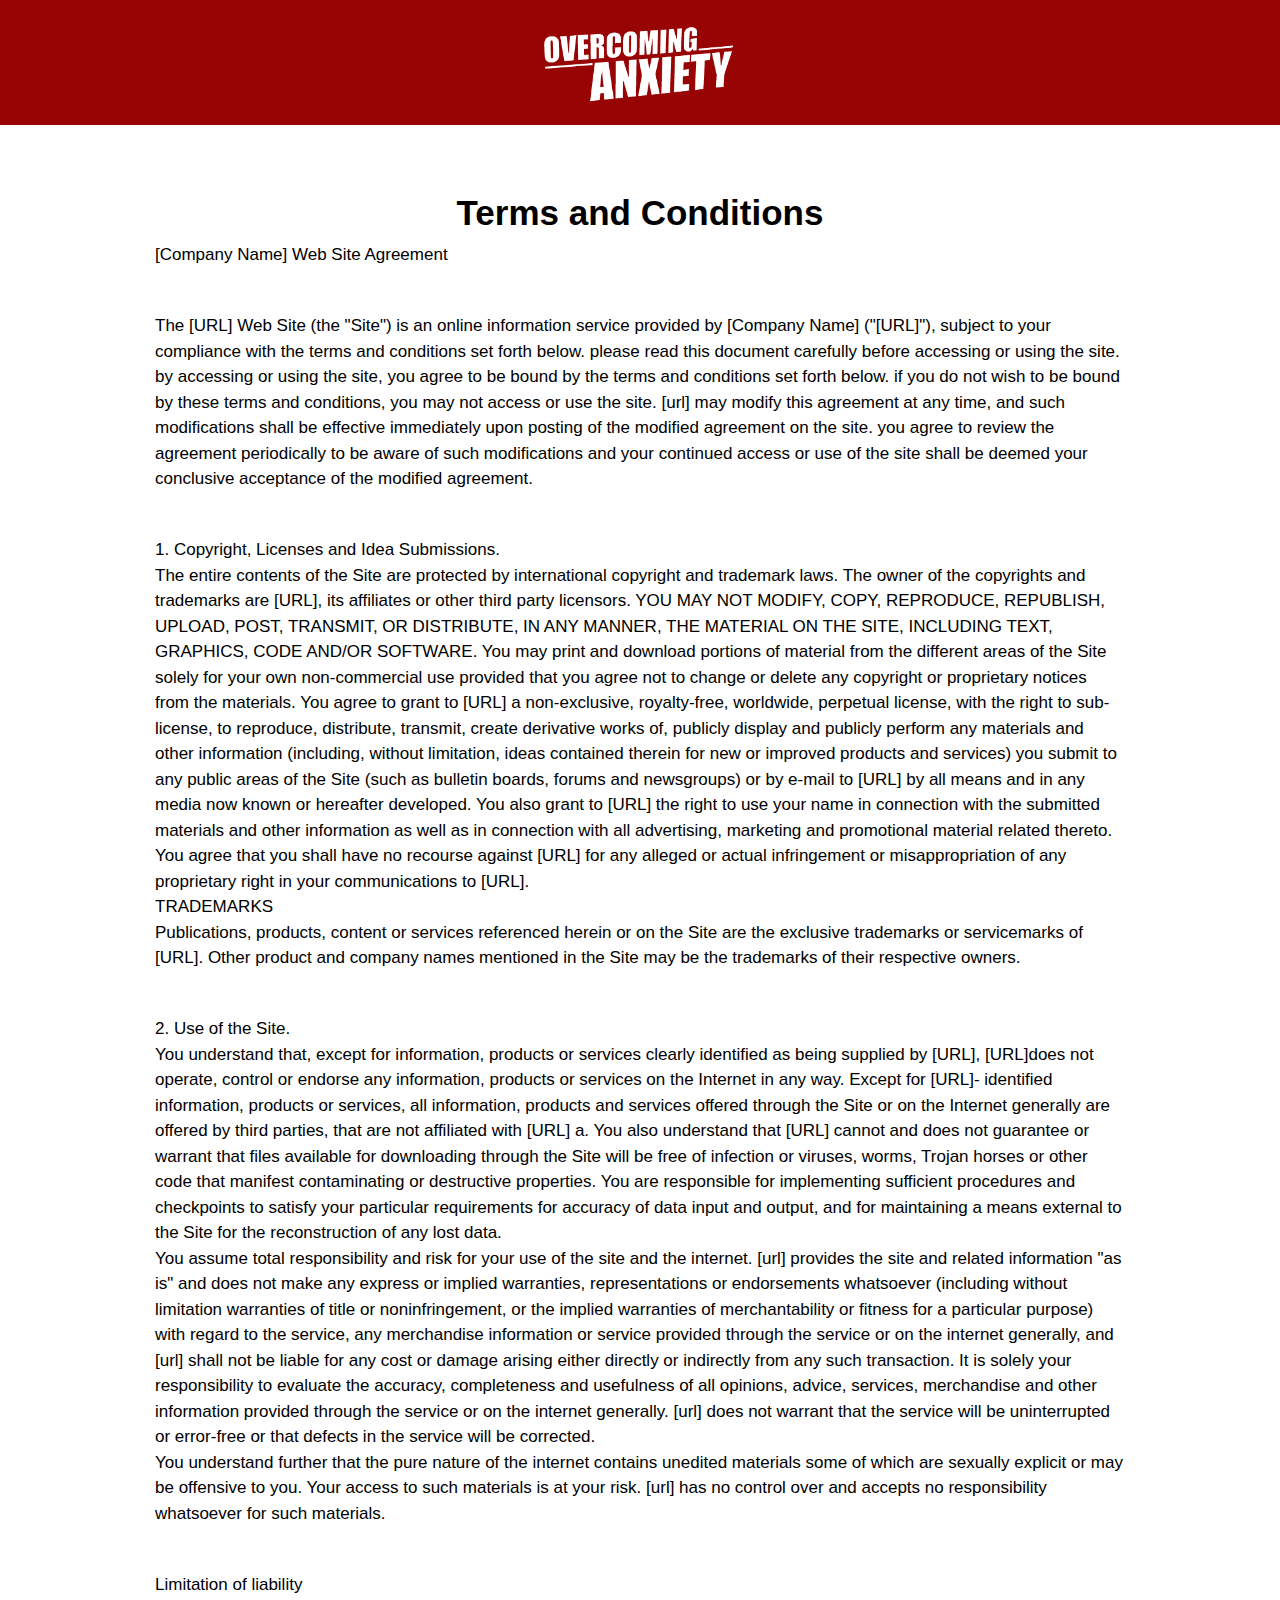
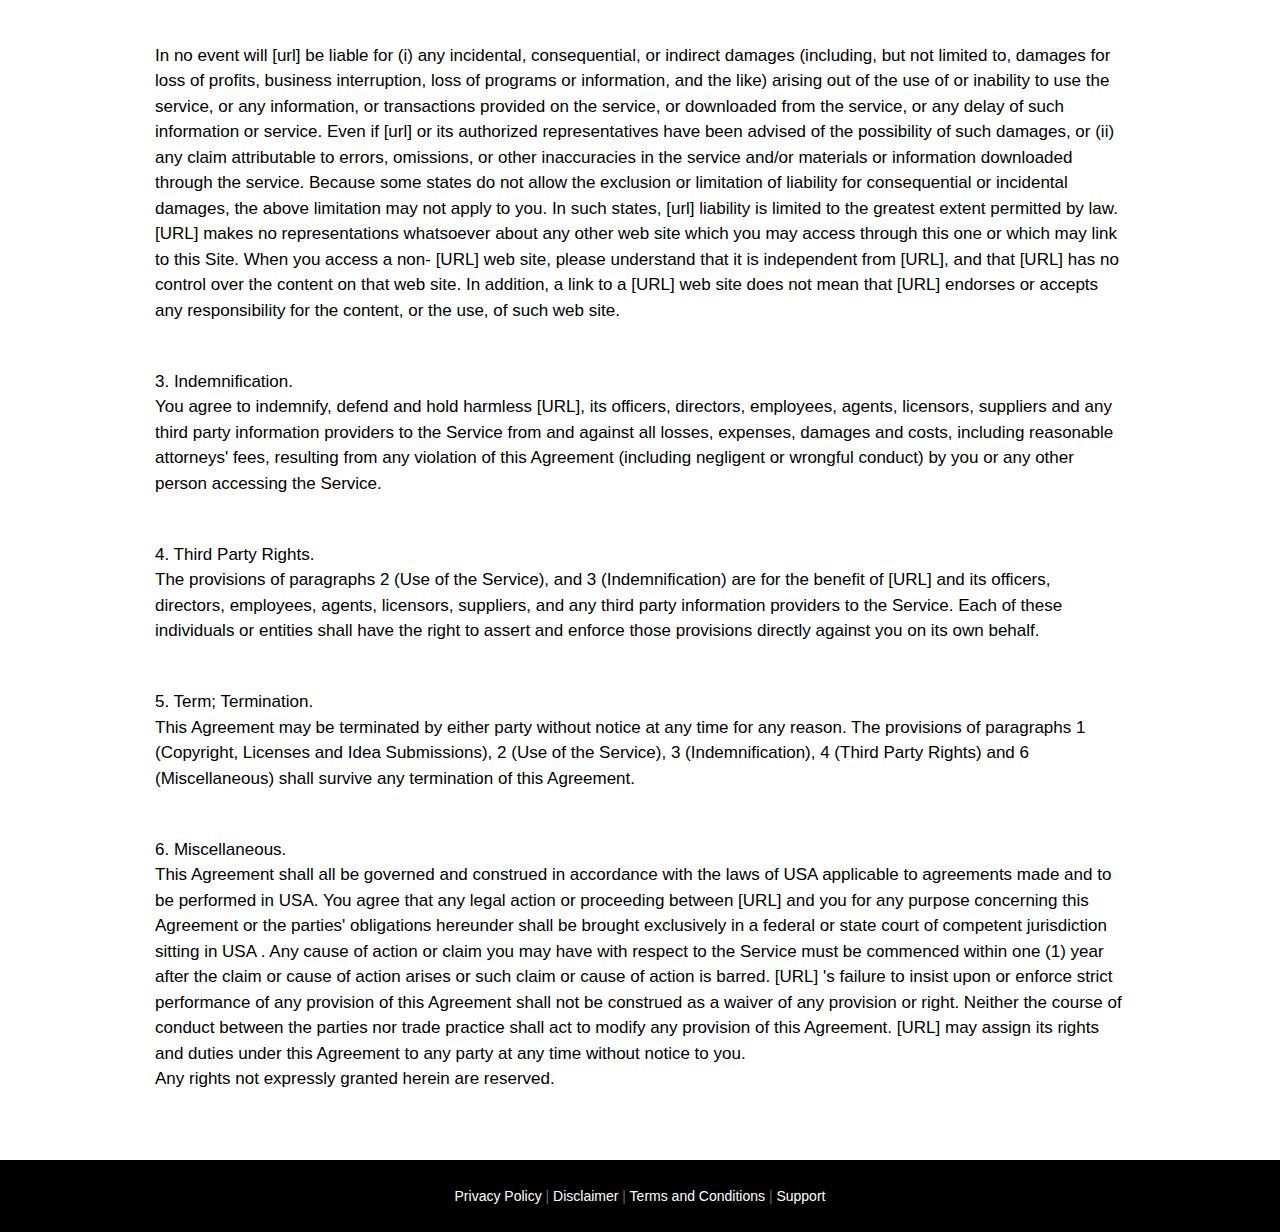
<file: terms-and-conditions.html>
<!DOCTYPE html>
<html lang="en">
<head>
  <meta charset="utf-8">
  <title>Overcoming Anxiety</title>
  <meta name="description" content="">
  <meta name="author" content="">

  <!-- Mobile Specific Metas -->
  <meta name="viewport" content="width=device-width, initial-scale=1">

  <!-- FONT -->
  <link href="//fonts.googleapis.com/css?family=Roboto:400,300,600" rel="stylesheet" type="text/css">
  
  <!-- CSS -->
  <link rel="stylesheet" href="css/bootstrap.min.css">
  <link rel="stylesheet" href="css/fontawesome.min.css">
  <link rel="stylesheet" href="css/custom.css">

</head>
<body>

  <!-- Headline Page Layout
  –––––––––––––––––––––––––––––––––––––––––––––––––– -->
<div style="background-color: #970403;">
  <div class="container">
    <div class="row" style="padding: 0;">
      <div class="col-md-12" style="padding-top: 2%; padding-bottom: 2%;">
        <center><img src="images/logo-light.png" alt="Overcoming Anxiety" width="200"></center>
      </div>
    </div>
  </div>
</div>
<!-- End Document
  –––––––––––––––––––––––––––––––––––––––––––––––––– -->
  
  
   <!-- Page Layout
  –––––––––––––––––––––––––––––––––––––––––––––––––– -->
<div style="background-color: #fff;">
  <div class="container">
    <div class="row">
      <div class="col-md-12">
        
       <h3 align="center"><strong>Terms and Conditions</strong></h3>
       <p>[Company Name] Web Site Agreement</p>
       <p><br>
         The [URL] Web Site (the  &quot;Site&quot;) is an online information service provided by [Company Name]  (&quot;[URL]&quot;), subject to your compliance with the terms and conditions  set forth below. please read this document carefully before accessing or using  the site. by accessing or using the site, you agree to be bound by the terms  and conditions set forth below. if you do not wish to be bound by these terms  and conditions, you may not access or use the site. [url] may modify this  agreement at any time, and such modifications shall be effective immediately  upon posting of the modified agreement on the site. you agree to review the  agreement periodically to be aware of such modifications and your continued  access or use of the site shall be deemed your conclusive acceptance of the  modified agreement.</p>
       <p><br>
         1. Copyright, Licenses and Idea  Submissions.<br>
         The entire contents of the Site are  protected by international copyright and trademark laws. The owner of the copyrights  and trademarks are [URL], its affiliates or other third party licensors. YOU  MAY NOT MODIFY, COPY, REPRODUCE, REPUBLISH, UPLOAD, POST, TRANSMIT, OR  DISTRIBUTE, IN ANY MANNER, THE MATERIAL ON THE SITE, INCLUDING TEXT, GRAPHICS,  CODE AND/OR SOFTWARE. You may print and download portions of material from the  different areas of the Site solely for your own non-commercial use provided  that you agree not to change or delete any copyright or proprietary notices  from the materials. You agree to grant to [URL] a non-exclusive, royalty-free,  worldwide, perpetual license, with the right to sub-license, to reproduce,  distribute, transmit, create derivative works of, publicly display and publicly  perform any materials and other information (including, without limitation,  ideas contained therein for new or improved products and services) you submit  to any public areas of the Site (such as bulletin boards, forums and  newsgroups) or by e-mail to [URL] by all means and in any media now known or  hereafter developed. You also grant to [URL] the right to use your name in  connection with the submitted materials and other information as well as in  connection with all advertising, marketing and promotional material related  thereto. You agree that you shall have no recourse against [URL] for any  alleged or actual infringement or misappropriation of any proprietary right in  your communications to [URL].<br>
         TRADEMARKS<br>
         Publications, products, content or  services referenced herein or on the Site are the exclusive trademarks or  servicemarks of [URL]. Other product and company names mentioned in the Site  may be the trademarks of their respective owners.</p>
       <p><br>
         2. Use of the Site.<br>
         You understand that, except for  information, products or services clearly identified as being supplied by  [URL], [URL]does not operate, control or endorse any information, products or  services on the Internet in any way. Except for [URL]- identified information,  products or services, all information, products and services offered through  the Site or on the Internet generally are offered by third parties, that are  not affiliated with [URL] a. You also understand that [URL] cannot and does not  guarantee or warrant that files available for downloading through the Site will  be free of infection or viruses, worms, Trojan horses or other code that  manifest contaminating or destructive properties. You are responsible for  implementing sufficient procedures and checkpoints to satisfy your particular  requirements for accuracy of data input and output, and for maintaining a means  external to the Site for the reconstruction of any lost data.<br>
         You assume total responsibility and  risk for your use of the site and the internet. [url] provides the site and  related information &quot;as is&quot; and does not make any express or implied  warranties, representations or endorsements whatsoever (including without  limitation warranties of title or noninfringement, or the implied warranties of  merchantability or fitness for a particular purpose) with regard to the  service, any merchandise information or service provided through the service or  on the internet generally, and [url] shall not be liable for any cost or damage  arising either directly or indirectly from any such transaction. It is solely  your responsibility to evaluate the accuracy, completeness and usefulness of  all opinions, advice, services, merchandise and other information provided  through the service or on the internet generally. [url] does not warrant that  the service will be uninterrupted or error-free or that defects in the service  will be corrected.<br>
         You understand further that the pure  nature of the internet contains unedited materials some of which are sexually  explicit or may be offensive to you. Your access to such materials is at your  risk. [url] has no control over and accepts no responsibility whatsoever for  such materials.</p>
       <p><br>
         Limitation of liability</p>
       <p><br>
         In no event will [url] be liable for  (i) any incidental, consequential, or indirect damages (including, but not  limited to, damages for loss of profits, business interruption, loss of  programs or information, and the like) arising out of the use of or inability  to use the service, or any information, or transactions provided on the  service, or downloaded from the service, or any delay of such information or  service. Even if [url] or its authorized representatives have been advised of  the possibility of such damages, or (ii) any claim attributable to errors,  omissions, or other inaccuracies in the service and/or materials or information  downloaded through the service. Because some states do not allow the exclusion  or limitation of liability for consequential or incidental damages, the above  limitation may not apply to you. In such states, [url] liability is limited to  the greatest extent permitted by law.<br>
         [URL] makes no representations  whatsoever about any other web site which you may access through this one or  which may link to this Site. When you access a non- [URL] web site, please  understand that it is independent from [URL], and that [URL] has no control  over the content on that web site. In addition, a link to a [URL] web site does  not mean that [URL] endorses or accepts any responsibility for the content, or  the use, of such web site.</p>
       <p><br>
         3. Indemnification.<br>
         You agree to indemnify, defend and  hold harmless [URL], its officers, directors, employees, agents, licensors,  suppliers and any third party information providers to the Service from and  against all losses, expenses, damages and costs, including reasonable  attorneys' fees, resulting from any violation of this Agreement (including  negligent or wrongful conduct) by you or any other person accessing the  Service.</p>
       <p><br>
         4. Third Party Rights.<br>
         The provisions of paragraphs 2 (Use  of the Service), and 3 (Indemnification) are for the benefit of [URL] and its  officers, directors, employees, agents, licensors, suppliers, and any third  party information providers to the Service. Each of these individuals or  entities shall have the right to assert and enforce those provisions directly  against you on its own behalf.</p>
       <p><br>
         5. Term; Termination.<br>
         This Agreement may be terminated by  either party without notice at any time for any reason. The provisions of  paragraphs 1 (Copyright, Licenses and Idea Submissions), 2 (Use of the  Service), 3 (Indemnification), 4 (Third Party Rights) and 6 (Miscellaneous)  shall survive any termination of this Agreement.</p>
       <p><br>
         6. Miscellaneous.<br>
         This Agreement shall all be governed  and construed in accordance with the laws of USA applicable to agreements made  and to be performed in USA. You agree that any legal action or proceeding  between [URL] and you for any purpose concerning this Agreement or the parties'  obligations hereunder shall be brought exclusively in a federal or state court  of competent jurisdiction sitting in USA . Any cause of action or claim you may  have with respect to the Service must be commenced within one (1) year after  the claim or cause of action arises or such claim or cause of action is barred.  [URL] 's failure to insist upon or enforce strict performance of any provision  of this Agreement shall not be construed as a waiver of any provision or right.  Neither the course of conduct between the parties nor trade practice shall act  to modify any provision of this Agreement. [URL] may assign its rights and  duties under this Agreement to any party at any time without notice to you.<br>
         Any rights not expressly granted  herein are reserved.<a name="_GoBack"></a></p>
      </div>
    </div>
  </div>
</div>
<!-- End Document
  –––––––––––––––––––––––––––––––––––––––––––––––––– -->
  
  
  
   <!-- Footer Layout
  –––––––––––––––––––––––––––––––––––––––––––––––––– -->
<div style="background-color: #000; padding-top: 2%; padding-bottom: 2%;">
  <div class="container">
    <div class="row" style="padding: 0;">
      <div class="col-md-12">
      <p class="text-center" style=" font-size: 14px; color: #666;margin-bottom: 0px;"><a href="privacy-policy.html" target="_blank">Privacy Policy</a> | <a href="disclaimer.html" target="_blank">Disclaimer</a> | <a href="terms-and-conditions.html" target="_blank">Terms and Conditions</a> | <a href="support.html" target="_blank">Support</a></p>
      </div>
    </div>
  </div>
</div>
<!-- End Document
  –––––––––––––––––––––––––––––––––––––––––––––––––– -->
  
</body>
</html>
</file>
<file: css/custom.css>
h1, h2, h3, h4, h5, h6, p, span, li, a{ font-family: 'Poppins', sans-serif; color: #000; }
h1{
	font-size: 50px;
  text-align: center;
}
h2{
	font-size: 40px;
  text-align: center;
}
h3{
	font-size:35px;
}
h4 { 
	font-size: 30px; 
}
h5 { 
	font-size: 35px; 
}
h6 { 
	font-size: 30px; 
}
img{max-width: 100%;height: auto;}
iframe{ max-width: 100%; }
p{ 
  text-align: left;
  font-size: 17px;
  margin-bottom: 20px;
  line-height: 1.5;
  font-weight: 300;
}
a{
  color: #fff !important; 
}
ul{ padding-left: 0; list-style-image: none; list-style-type: none;}
li {
  background-repeat: no-repeat;
  font-size: 15px;
  line-height: 1.6;
  margin-bottom: 1.3rem;
  min-height: 32px;
  padding-left: 44px;
  text-align: left;
  background-image: url(../images/bullet.png);
  background-size: 45px;
}
.container {
	max-width: 1000px;
	margin: auto;
}
.video-container {
   position:relative;
   padding-bottom: 46.5%;
   padding-top:31px;
   height:0;
   overflow:hidden;
   border: 10px solid #ecab0f;
   border-radius: 5px;
}
.video-container iframe, .video-container object, .video-container embed {
   position:absolute;
   top:0;
   left:0;
   width:100%;
   height:100%;
}
.full-width{
  background-repeat: no-repeat;
  background-size: cover;
}

.full-width-background1{
  background-image: url(../images/background1.png); 
  background-repeat: round;
  background-size: cover;
  margin-bottom: -70px;

  
}
.full-width-background2 {
  background-image: url(../images/background2.png) !important;
  background-repeat: round;
  background-size: cover !important;

}

.full-width-background3 {
  background-color: #ededed;
  

}


.full-width-background4 {
  background-color: #ededed;

}
.white-text{color: #ffffff;}
.ebook{ margin-left: 41px !important; max-width: 100%; }
.fast-action-header-style { background-color: #ff6c00; font-weight: bold; color: white; padding: 10px; border-radius: 150px; width: 73%; box-shadow: 2px 4px 7px 0px #000; }
.list-icon-1 li{ color: #ffffff; margin-bottom: 3rem; font-size: 19px; line-height: 1.1em; background-image: url(../images/bullet.png); background-size: 45px;}
.list-icon-2 li {  color:#000;  background-image: url(../images/bullet.png); background-size: 45px; font-size: 15px; border-bottom: 1px dotted #000; margin-bottom: 20px; }  
.list-icon-3 li{ background-image: url(../images/bullet.png); font-size: 15px;  border-bottom: 1px dotted gray; background-size: 45px; margin-bottom: 15px;}
.list-icon-4 li{ font-weight: 400; margin-left: 70px; font-size: 45px; line-height: 1.5; background-image: url(../images/bullet.png);}
.footer{ background-color: #000000; padding-top: 2%; padding-bottom: 1%; }
.footer .row{ padding: 0; }
.footer p{ font-size: 14px; margin-bottom: 0px; text-align: center; }
.row{ padding: 5% 0; }
.heading{ color: #333;font-weight: 700;line-height: 1;}
.subheading {color: #ffeb3b;font-weight: normal;}
.logo{ margin-bottom: 30px; }
.fast-action-heading{ padding: 15px 0; color: #fff;}
.fast-action-contents{ background-color: #fff;padding-top: unset !important; padding-bottom: 55px !important; padding: 40px;display: flex;align-items: center;     width: 103%;
    margin-top: -15px; }
.fast-action{ margin-bottom: 50px; box-shadow: 0 19px 38px rgba(0, 0, 0, 0.1), 0 15px 12px rgba(0, 0, 0, 0.06); }
.right{ float: right; }
.faq{ margin-bottom: 20px; }
.faq p{ margin-bottom: 5px; }
.faq img{ vertical-align: middle; margin-right: 10px;}
.faq ul{ padding-left: 55px; }
.faq ul li{ padding-left: 15px; background-image: none; }
.answer{ padding-left: 65px; }
.advice img{ vertical-align: middle; }

@media (max-width: 900px) {
	.rw-1 .columns{
		width: 100%;

	}
}
@media (max-width: 767px){
  .header-buy-button{ margin-bottom: 0px!important; }
  .ask{ top: 0px!important; }
  .fast-action-contents { display: block;}
  .fast-action-contents .col-md-5, .fast-action-contents .col-md-7 { margin: 15px 0; }
  .video-container {
    margin-bottom: 30px;
  }
  .subtitle{
    font-size: 12px !important;
  }
}
</file>
<file: css/style.css>
body {
    background-image: url(/images/4707034-abstrato-moderno-amarelo-gradiente-desaparecendo-circulos-fundo-grátis-vetor.jpg);


}

#centro {
    width: 500px;
    height: 500px;
    line-height: 50px;
    text-align:center;
    background-color: rgba(255, 255, 255, 0.7);
    color: white;
    border-radius: 10px;
    
    /* pura mágica */
    position: absolute;
    top: 50%; /* posiciona na metade da tela */
    margin-top: -250px; /* e retrocede metade da altura */
    left: 50%; /* posiciona na metade da tela */
    margin-left: -250px; /* e retrocede metade da largura */
  }

  @media (max-width: 900px) {
	#centro{
        width: 400px;
        height: 400px;
        line-height: 50px;
        text-align:center;
        background-color: rgba(255, 255, 255, 0.7);
        color: white;
        border-radius: 10px;

        position: absolute;
        top: 50%; /* posiciona na metade da tela */
        margin-top: -200px; /* e retrocede metade da altura */
        left: 50%; /* posiciona na metade da tela */
        margin-left: -200px; /* e retrocede metade da largura */
    }

@media (max-width: 767px){
    #centro {
        
    }
}
</file>
